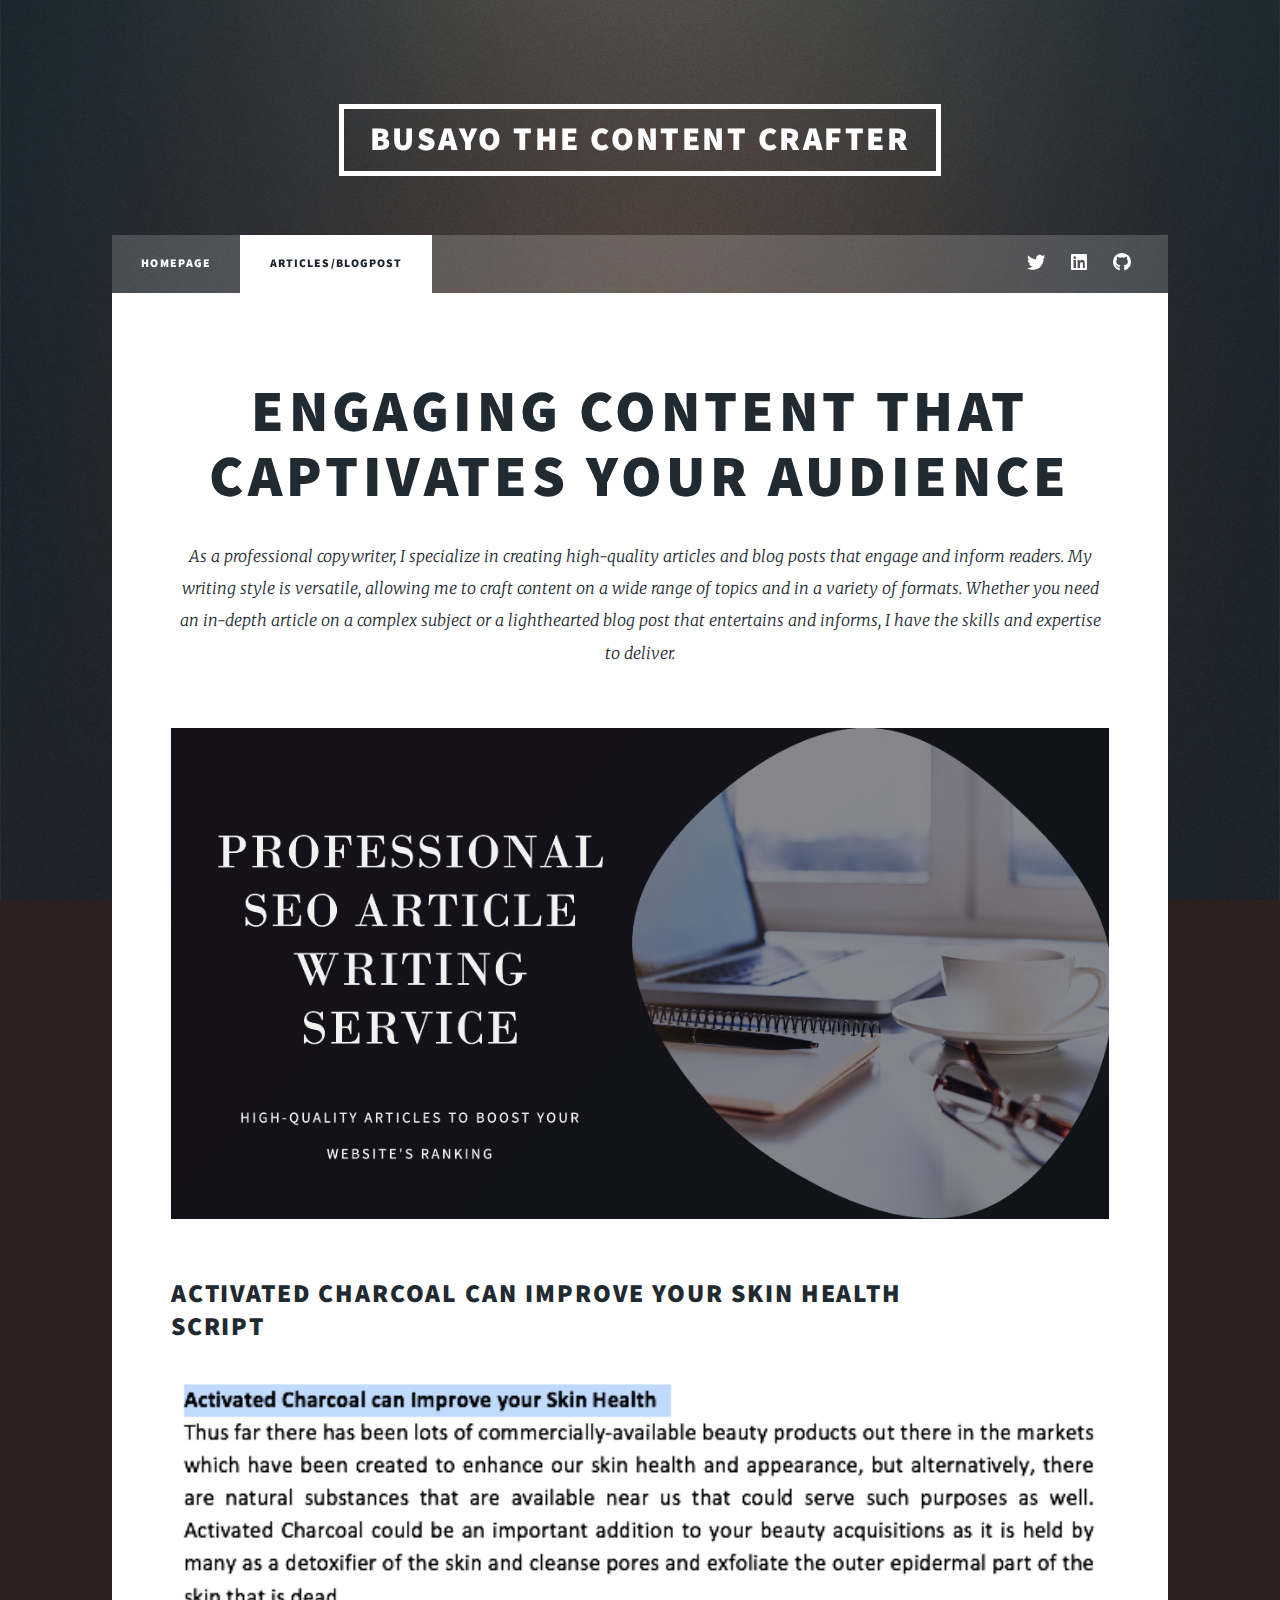
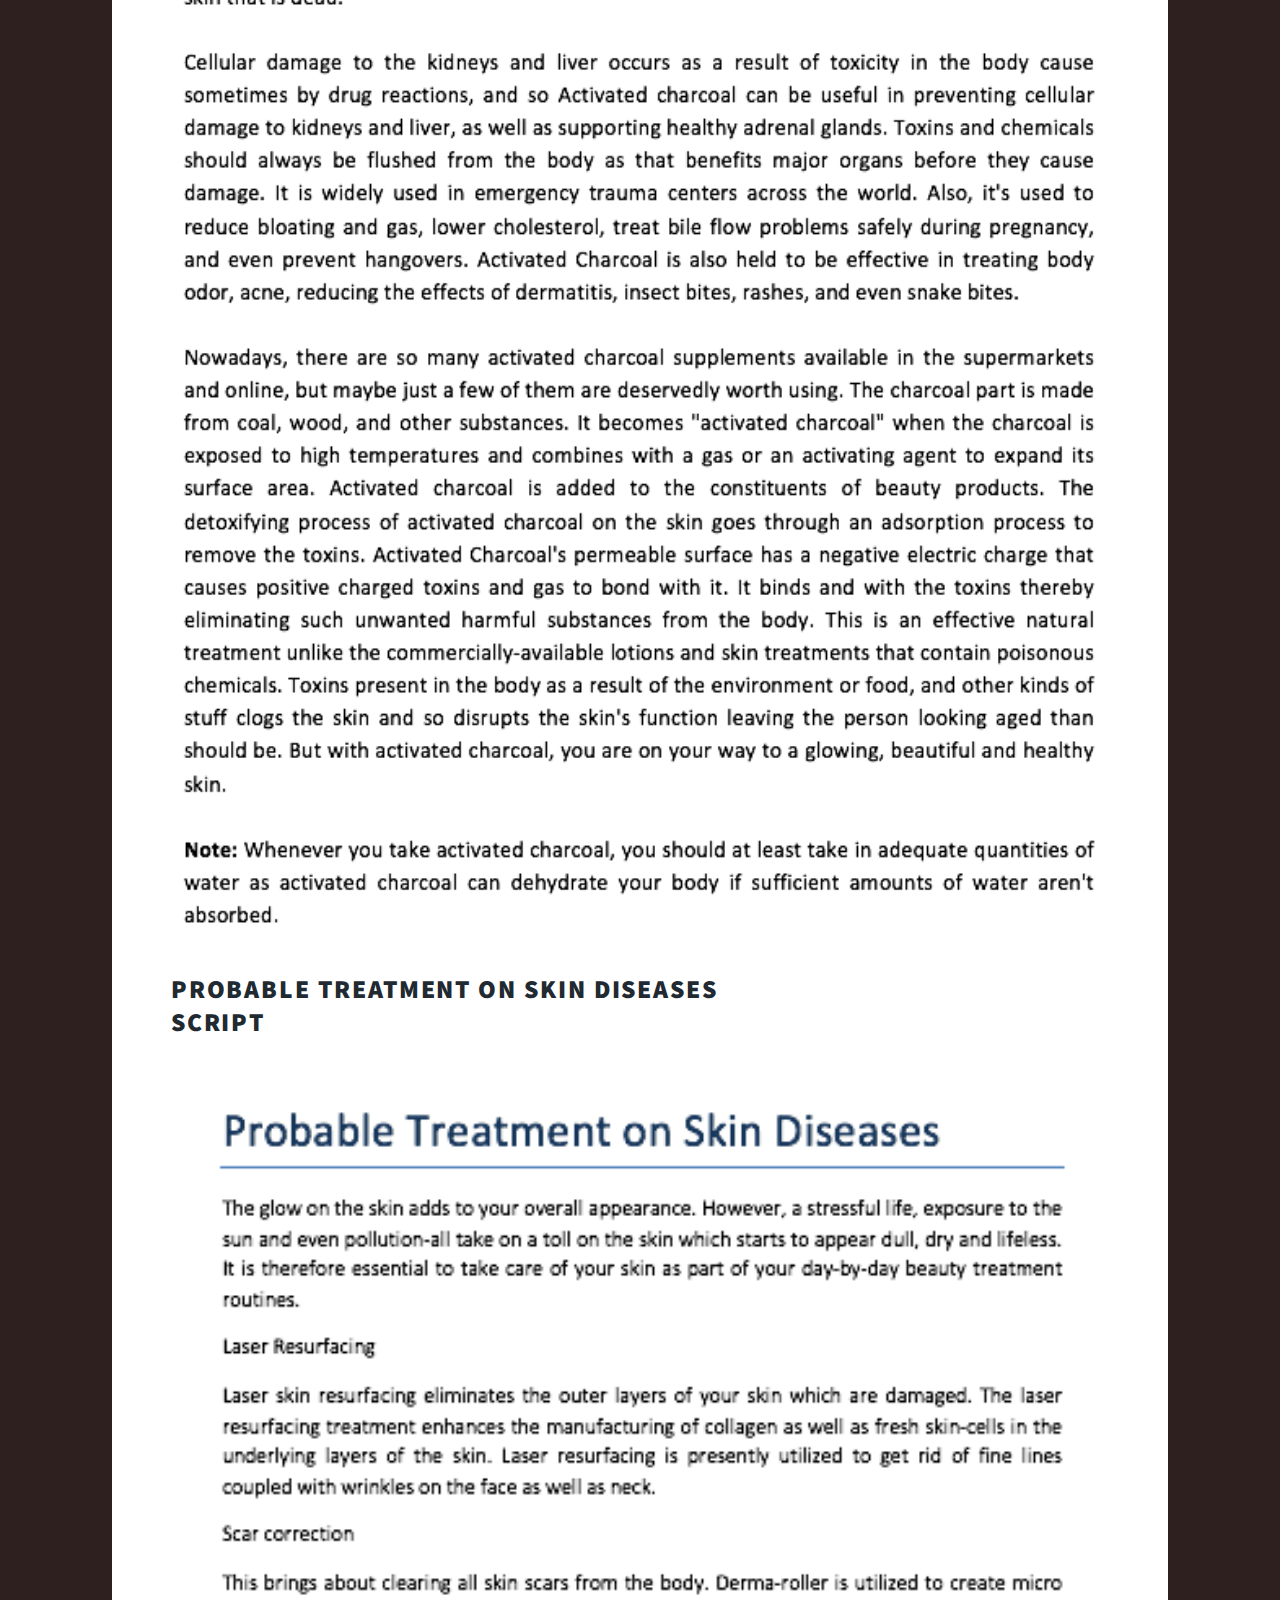
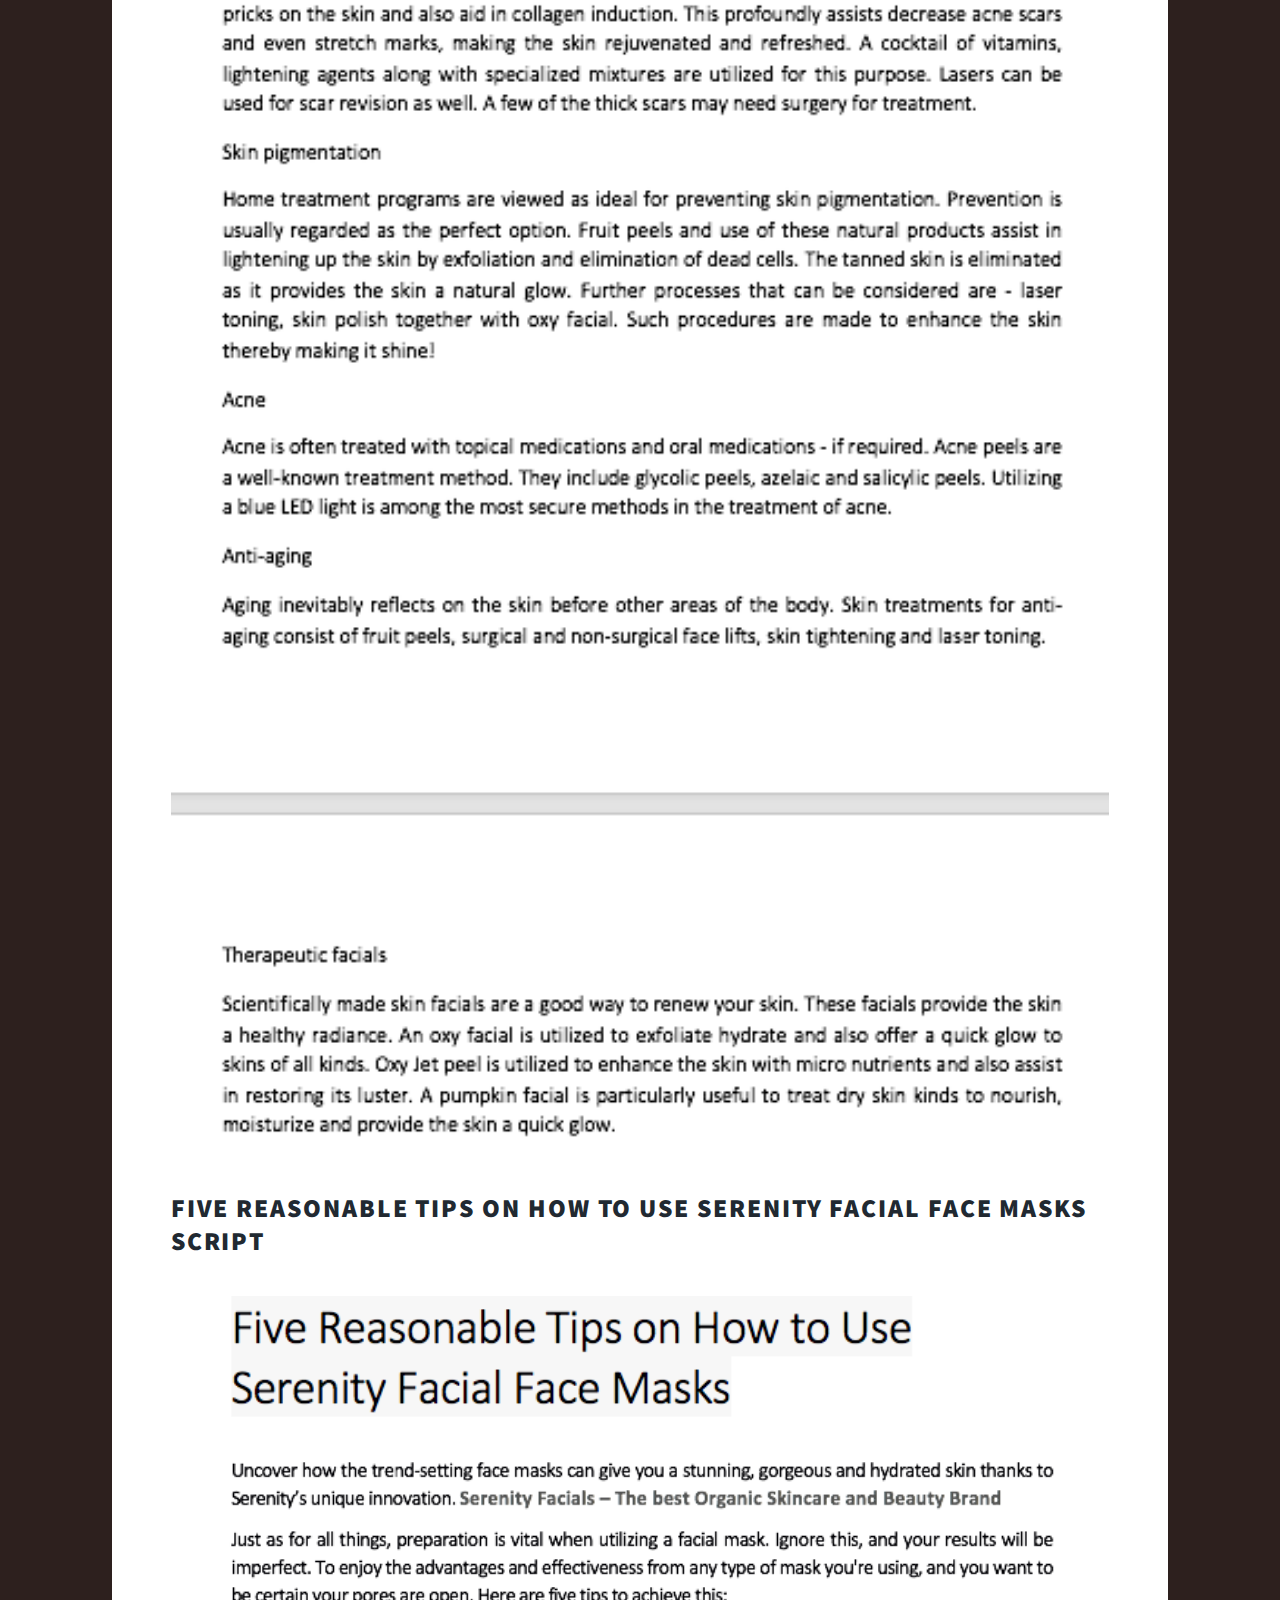
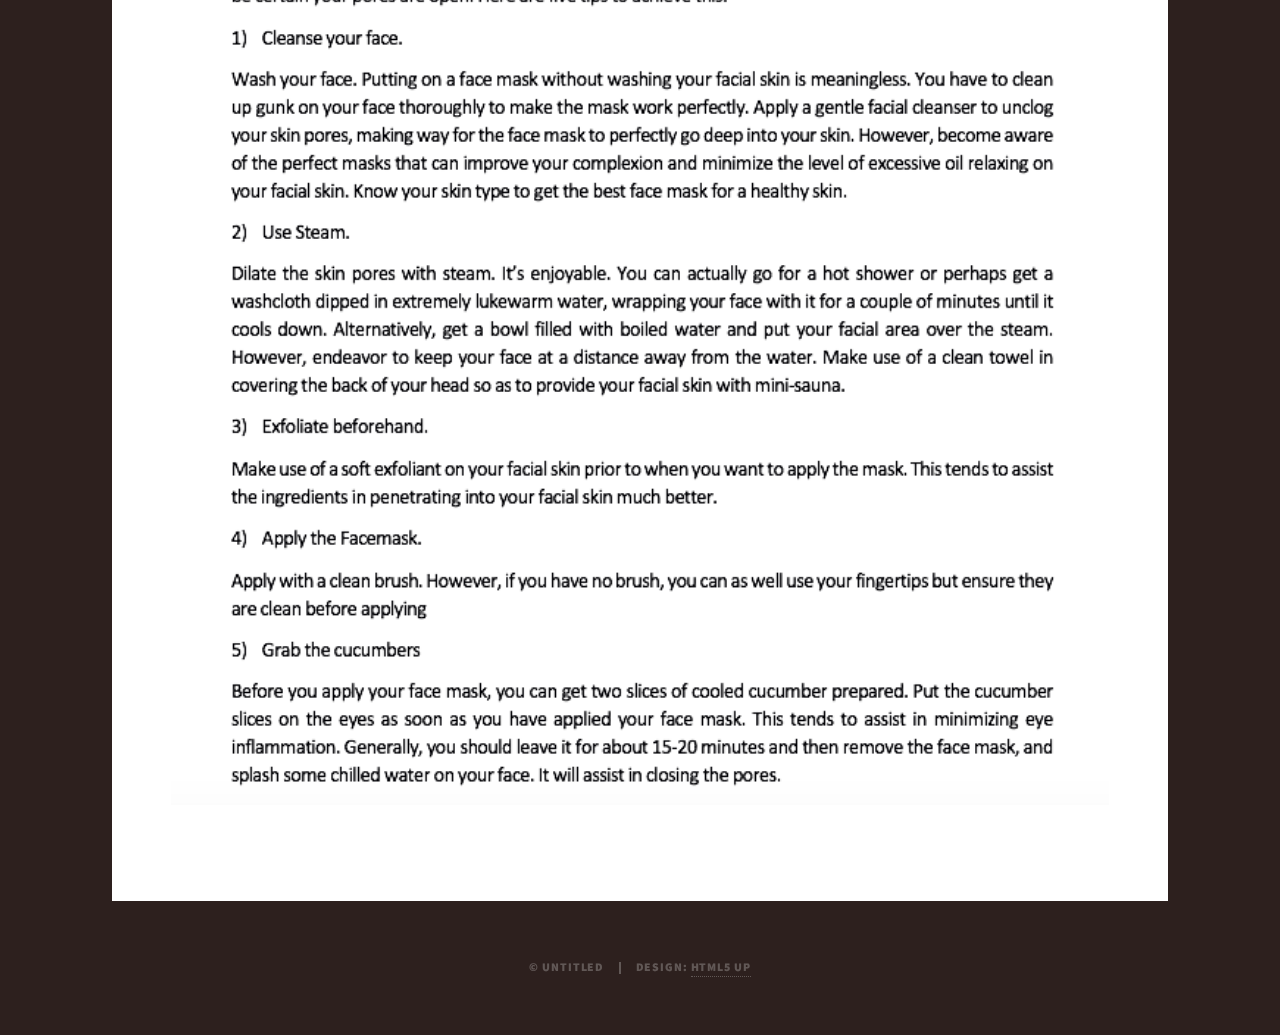
<file: article_blog_writing.html>
<!DOCTYPE HTML>
<!--
	Busayo Emmanuel Ogungbemi Copywriting Portfolio
-->
<html>
	<head>
		<title>Articles/Blogpost</title>
		<meta charset="utf-8" />
		<meta name="viewport" content="width=device-width, initial-scale=1, user-scalable=no" />
		<link rel="stylesheet" href="assets/css/main.css" />
		<noscript><link rel="stylesheet" href="assets/css/noscript.css" /></noscript>
	</head>
	<body class="is-preload">

		<!-- Wrapper -->
			<div id="wrapper">

				<!-- Header -->
					<header id="header">
						<a href="index.html" class="logo">Busayo The Content Crafter</a>
					</header>

				<!-- Nav -->
					<nav id="nav">
						<ul class="links">
							<li><a href="index.html">Homepage</a></li>
							<li class="active"><a href="generic.html">Articles/Blogpost</a></li>
							
						</ul>
						<ul class="icons">
							<li><a href="https://twitter.com/busogaspire" class="icon brands alt fa-twitter"><span class="label">Twitter</span></a></li>
									<li><a href="https://www.linkedin.com/in/busayo-ogungbemi-95775745/" class="icon brands alt fa-linkedin"><span class="label">Linkedin</span></a></li>
									<li><a href="https://github.com/Busogaspire" class="icon brands alt fa-github"><span class="label">GitHub</span></a></li>
						</ul>
					</nav>

				<!-- Main -->
					<div id="main">

						<!-- Post -->
							<section class="post">
								<header class="major">
									<h1>ENGAGING CONTENT THAT<br />
										CAPTIVATES YOUR AUDIENCE</h1>
									<p>As a professional copywriter, I specialize in creating high-quality articles and blog posts that engage and inform readers. My writing style is versatile, allowing me to craft content on a wide range of topics and in a variety of formats. Whether you need an in-depth article on a complex subject or a lighthearted blog post that entertains and informs, I have the skills and expertise to deliver.</p>
								</header>
								<div class="image main"><img src="images/Article.png" alt="" /></div>
								
								<!-- Posts -->
							<section class="posts">
								<article>
									<header>
										<h2><a href="#">Activated Charcoal can Improve your Skin Health<br />
											Script</a></h2>
									</header>
									<a href="#" class="image fit"><img src="images/Activated Charcoal can Improve your Skin Health.png" alt="" /></a>
									
									</ul>
								</article>
								<article>
									<header>
										<h2><a href="#">Probable Treatment on Skin Diseases<br />
										Script</a></h2>
									</header>
									<a href="#" class="image fit"><img src="images/Probable Treatment on Skin Diseases.png" alt="" /></a>
									
									</ul>
								</article>
								<article>
									<header>
										<h2><a href="#">Five Reasonable Tips on How to Use Serenity Facial Face Masks<br />
										Script</a></h2>
									</header>
									<a href="#" class="image fit"><img src="images/Five Reasonable Tips on How to Use Serenity Facial Face Masks.png" alt="" /></a>
									</ul>
								</article>
							</section>

					</div>

				

				<!-- Copyright -->
					<div id="copyright">
						<ul><li>&copy; Untitled</li><li>Design: <a href="https://html5up.net">HTML5 UP</a></li></ul>
					</div>

			</div>

		<!-- Scripts -->
			<script src="assets/js/jquery.min.js"></script>
			<script src="assets/js/jquery.scrollex.min.js"></script>
			<script src="assets/js/jquery.scrolly.min.js"></script>
			<script src="assets/js/browser.min.js"></script>
			<script src="assets/js/breakpoints.min.js"></script>
			<script src="assets/js/util.js"></script>
			<script src="assets/js/main.js"></script>

	</body>
</html>
</file>
<file: assets/css/main.css>
@import url(fontawesome-all.min.css);
@import url("https://fonts.googleapis.com/css?family=Merriweather:300,700,300italic,700italic|Source+Sans+Pro:900");

/*
	Massively by HTML5 UP
	html5up.net | @ajlkn
	Free for personal and commercial use under the CCA 3.0 license (html5up.net/license)
*/

html, body, div, span, applet, object,
iframe, h1, h2, h3, h4, h5, h6, p, blockquote,
pre, a, abbr, acronym, address, big, cite,
code, del, dfn, em, img, ins, kbd, q, s, samp,
small, strike, strong, sub, sup, tt, var, b,
u, i, center, dl, dt, dd, ol, ul, li, fieldset,
form, label, legend, table, caption, tbody,
tfoot, thead, tr, th, td, article, aside,
canvas, details, embed, figure, figcaption,
footer, header, hgroup, menu, nav, output, ruby,
section, summary, time, mark, audio, video {
	margin: 0;
	padding: 0;
	border: 0;
	font-size: 100%;
	font: inherit;
	vertical-align: baseline;}

article, aside, details, figcaption, figure,
footer, header, hgroup, menu, nav, section {
	display: block;}

body {
	line-height: 1;
}

ol, ul {
	list-style: none;
}

blockquote, q {
	quotes: none;
}

	blockquote:before, blockquote:after, q:before, q:after {
		content: '';
		content: none;
	}

table {
	border-collapse: collapse;
	border-spacing: 0;
}

body {
	-webkit-text-size-adjust: none;
}

mark {
	background-color: transparent;
	color: inherit;
}

input::-moz-focus-inner {
	border: 0;
	padding: 0;
}

input, select, textarea {
	-moz-appearance: none;
	-webkit-appearance: none;
	-ms-appearance: none;
	appearance: none;
}

/* Basic */

	@-ms-viewport {
		width: device-width;
	}

	body {
		-ms-overflow-style: scrollbar;
	}

	@media screen and (max-width: 480px) {

		html, body {
			min-width: 320px;
		}

	}

	html {
		box-sizing: border-box;
	}

	*, *:before, *:after {
		box-sizing: inherit;
	}

	body {
		background-color: #2d201e;
	}

		body.is-preload *, body.is-preload *:before, body.is-preload *:after {
			-moz-animation: none !important;
			-webkit-animation: none !important;
			-ms-animation: none !important;
			animation: none !important;
			-moz-transition: none !important;
			-webkit-transition: none !important;
			-ms-transition: none !important;
			transition: none !important;
		}

/* Type */

	html {
		font-size: 16pt;
	}

		@media screen and (max-width: 1680px) {

			html {
				font-size: 12pt;
			}

		}

		@media screen and (max-width: 1280px) {

			html {
				font-size: 11pt;
			}

		}

		@media screen and (max-width: 360px) {

			html {
				font-size: 10pt;
			}

		}

	body {
		color: #212931;
	}

	body, input, select, textarea {
		font-family: "Merriweather", Georgia, serif;
		font-weight: 300;
		font-size: 1rem;
		line-height: 2.375;
	}

	a {
		-moz-transition: color 0.2s ease-in-out, background-color 0.2s ease-in-out, border-color 0.2s ease-in-out, box-shadow 0.2s ease-in-out;
		-webkit-transition: color 0.2s ease-in-out, background-color 0.2s ease-in-out, border-color 0.2s ease-in-out, box-shadow 0.2s ease-in-out;
		-ms-transition: color 0.2s ease-in-out, background-color 0.2s ease-in-out, border-color 0.2s ease-in-out, box-shadow 0.2s ease-in-out;
		transition: color 0.2s ease-in-out, background-color 0.2s ease-in-out, border-color 0.2s ease-in-out, box-shadow 0.2s ease-in-out;
		border-bottom: dotted 1px;
		text-decoration: none;
	}

		a:hover {
			border-bottom-color: transparent;
		}

	strong, b {
		font-weight: 600;
	}

	em, i {
		font-style: italic;
	}

	p {
		text-align: justify;
		margin: 0 0 2rem 0;
	}

	h1, h2, h3, h4, h5, h6 {
		font-family: "Source Sans Pro", Helvetica, sans-serif;
		font-weight: 900;
		line-height: 1.5;
		letter-spacing: 0.075em;
		text-transform: uppercase;
		margin: 0 0 1rem 0;
	}

		h1 a, h2 a, h3 a, h4 a, h5 a, h6 a {
			border-bottom: 0;
			color: inherit;
			text-decoration: none;
		}

	h1 {
		font-size: 4rem;
		line-height: 1.1;
		margin: 0 0 2rem 0;
	}

	h2 {
		font-size: 1.75rem;
		line-height: 1.3;
		margin: 0 0 1.5rem 0;
	}

	h3 {
		font-size: 1.25rem;
		margin: 0 0 1.5rem 0;
	}

	h4 {
		font-size: 1rem;
	}

	h5 {
		font-size: 0.9rem;
	}

	h6 {
		font-size: 0.8rem;
	}

	sub {
		font-size: 0.8rem;
		position: relative;
		top: 0.5rem;
	}

	sup {
		font-size: 0.8rem;
		position: relative;
		top: -0.5rem;
	}

	blockquote {
		border-left: solid 4px;
		font-style: italic;
		margin: 0 0 2rem 0;
		padding: 0.5rem 0 0.5rem 2rem;
	}

	code {
		border: solid 2px;
		font-family: "Courier New", monospace;
		font-size: 0.9rem;
		margin: 0 0.25rem;
		padding: 0.25rem 0.65rem;
	}

	pre {
		-webkit-overflow-scrolling: touch;
		font-family: "Courier New", monospace;
		font-size: 0.9rem;
		margin: 0 0 2rem 0;
	}

		pre code {
			display: block;
			line-height: 1.75;
			padding: 1rem 1.5rem;
			overflow-x: auto;
		}

	hr {
		border: 0;
		border-bottom: solid 2px;
		margin: 3rem 0;
	}

		hr.major {
			margin: 5rem 0;
		}

	.align-left {
		text-align: left;
	}

	.align-center {
		text-align: center;
	}

	.align-right {
		text-align: right;
	}

	input, select, textarea {
		color: #212931;
	}

	a {
		color: #212931;
		border-bottom-color: rgba(33, 41, 49, 0.5);
	}

		a:hover {
			border-bottom-color: transparent;
			color: #18bfef !important;
		}

	strong, b {
		color: #212931;
	}

	h1, h2, h3, h4, h5, h6 {
		color: #212931;
	}

	blockquote {
		border-left-color: #eeeeee;
	}

	code {
		background: rgba(220, 220, 220, 0.25);
		border-color: #eeeeee;
	}

	hr {
		border-bottom-color: #eeeeee;
	}

/* Row */

	.row {
		display: flex;
		flex-wrap: wrap;
		box-sizing: border-box;
		align-items: stretch;
	}

		.row > * {
			box-sizing: border-box;
		}

		.row.gtr-uniform > * > :last-child {
			margin-bottom: 0;
		}

		.row.aln-left {
			justify-content: flex-start;
		}

		.row.aln-center {
			justify-content: center;
		}

		.row.aln-right {
			justify-content: flex-end;
		}

		.row.aln-top {
			align-items: flex-start;
		}

		.row.aln-middle {
			align-items: center;
		}

		.row.aln-bottom {
			align-items: flex-end;
		}

		.row > .imp {
			order: -1;
		}

		.row > .col-1 {
			width: 8.33333%;
		}

		.row > .off-1 {
			margin-left: 8.33333%;
		}

		.row > .col-2 {
			width: 16.66667%;
		}

		.row > .off-2 {
			margin-left: 16.66667%;
		}

		.row > .col-3 {
			width: 25%;
		}

		.row > .off-3 {
			margin-left: 25%;
		}

		.row > .col-4 {
			width: 33.33333%;
		}

		.row > .off-4 {
			margin-left: 33.33333%;
		}

		.row > .col-5 {
			width: 41.66667%;
		}

		.row > .off-5 {
			margin-left: 41.66667%;
		}

		.row > .col-6 {
			width: 50%;
		}

		.row > .off-6 {
			margin-left: 50%;
		}

		.row > .col-7 {
			width: 58.33333%;
		}

		.row > .off-7 {
			margin-left: 58.33333%;
		}

		.row > .col-8 {
			width: 66.66667%;
		}

		.row > .off-8 {
			margin-left: 66.66667%;
		}

		.row > .col-9 {
			width: 75%;
		}

		.row > .off-9 {
			margin-left: 75%;
		}

		.row > .col-10 {
			width: 83.33333%;
		}

		.row > .off-10 {
			margin-left: 83.33333%;
		}

		.row > .col-11 {
			width: 91.66667%;
		}

		.row > .off-11 {
			margin-left: 91.66667%;
		}

		.row > .col-12 {
			width: 100%;
		}

		.row > .off-12 {
			margin-left: 100%;
		}

		.row.gtr-0 {
			margin-top: 0;
			margin-left: 0rem;
		}

			.row.gtr-0 > * {
				padding: 0 0 0 0rem;
			}

			.row.gtr-0.gtr-uniform {
				margin-top: 0rem;
			}

				.row.gtr-0.gtr-uniform > * {
					padding-top: 0rem;
				}

		.row.gtr-25 {
			margin-top: 0;
			margin-left: -0.375rem;
		}

			.row.gtr-25 > * {
				padding: 0 0 0 0.375rem;
			}

			.row.gtr-25.gtr-uniform {
				margin-top: -0.375rem;
			}

				.row.gtr-25.gtr-uniform > * {
					padding-top: 0.375rem;
				}

		.row.gtr-50 {
			margin-top: 0;
			margin-left: -0.75rem;
		}

			.row.gtr-50 > * {
				padding: 0 0 0 0.75rem;
			}

			.row.gtr-50.gtr-uniform {
				margin-top: -0.75rem;
			}

				.row.gtr-50.gtr-uniform > * {
					padding-top: 0.75rem;
				}

		.row {
			margin-top: 0;
			margin-left: -1.5rem;
		}

			.row > * {
				padding: 0 0 0 1.5rem;
			}

			.row.gtr-uniform {
				margin-top: -1.5rem;
			}

				.row.gtr-uniform > * {
					padding-top: 1.5rem;
				}

		.row.gtr-150 {
			margin-top: 0;
			margin-left: -2.25rem;
		}

			.row.gtr-150 > * {
				padding: 0 0 0 2.25rem;
			}

			.row.gtr-150.gtr-uniform {
				margin-top: -2.25rem;
			}

				.row.gtr-150.gtr-uniform > * {
					padding-top: 2.25rem;
				}

		.row.gtr-200 {
			margin-top: 0;
			margin-left: -3rem;
		}

			.row.gtr-200 > * {
				padding: 0 0 0 3rem;
			}

			.row.gtr-200.gtr-uniform {
				margin-top: -3rem;
			}

				.row.gtr-200.gtr-uniform > * {
					padding-top: 3rem;
				}

		@media screen and (max-width: 1680px) {

			.row {
				display: flex;
				flex-wrap: wrap;
				box-sizing: border-box;
				align-items: stretch;
			}

				.row > * {
					box-sizing: border-box;
				}

				.row.gtr-uniform > * > :last-child {
					margin-bottom: 0;
				}

				.row.aln-left {
					justify-content: flex-start;
				}

				.row.aln-center {
					justify-content: center;
				}

				.row.aln-right {
					justify-content: flex-end;
				}

				.row.aln-top {
					align-items: flex-start;
				}

				.row.aln-middle {
					align-items: center;
				}

				.row.aln-bottom {
					align-items: flex-end;
				}

				.row > .imp-xlarge {
					order: -1;
				}

				.row > .col-1-xlarge {
					width: 8.33333%;
				}

				.row > .off-1-xlarge {
					margin-left: 8.33333%;
				}

				.row > .col-2-xlarge {
					width: 16.66667%;
				}

				.row > .off-2-xlarge {
					margin-left: 16.66667%;
				}

				.row > .col-3-xlarge {
					width: 25%;
				}

				.row > .off-3-xlarge {
					margin-left: 25%;
				}

				.row > .col-4-xlarge {
					width: 33.33333%;
				}

				.row > .off-4-xlarge {
					margin-left: 33.33333%;
				}

				.row > .col-5-xlarge {
					width: 41.66667%;
				}

				.row > .off-5-xlarge {
					margin-left: 41.66667%;
				}

				.row > .col-6-xlarge {
					width: 50%;
				}

				.row > .off-6-xlarge {
					margin-left: 50%;
				}

				.row > .col-7-xlarge {
					width: 58.33333%;
				}

				.row > .off-7-xlarge {
					margin-left: 58.33333%;
				}

				.row > .col-8-xlarge {
					width: 66.66667%;
				}

				.row > .off-8-xlarge {
					margin-left: 66.66667%;
				}

				.row > .col-9-xlarge {
					width: 75%;
				}

				.row > .off-9-xlarge {
					margin-left: 75%;
				}

				.row > .col-10-xlarge {
					width: 83.33333%;
				}

				.row > .off-10-xlarge {
					margin-left: 83.33333%;
				}

				.row > .col-11-xlarge {
					width: 91.66667%;
				}

				.row > .off-11-xlarge {
					margin-left: 91.66667%;
				}

				.row > .col-12-xlarge {
					width: 100%;
				}

				.row > .off-12-xlarge {
					margin-left: 100%;
				}

				.row.gtr-0 {
					margin-top: 0;
					margin-left: 0rem;
				}

					.row.gtr-0 > * {
						padding: 0 0 0 0rem;
					}

					.row.gtr-0.gtr-uniform {
						margin-top: 0rem;
					}

						.row.gtr-0.gtr-uniform > * {
							padding-top: 0rem;
						}

				.row.gtr-25 {
					margin-top: 0;
					margin-left: -0.375rem;
				}

					.row.gtr-25 > * {
						padding: 0 0 0 0.375rem;
					}

					.row.gtr-25.gtr-uniform {
						margin-top: -0.375rem;
					}

						.row.gtr-25.gtr-uniform > * {
							padding-top: 0.375rem;
						}

				.row.gtr-50 {
					margin-top: 0;
					margin-left: -0.75rem;
				}

					.row.gtr-50 > * {
						padding: 0 0 0 0.75rem;
					}

					.row.gtr-50.gtr-uniform {
						margin-top: -0.75rem;
					}

						.row.gtr-50.gtr-uniform > * {
							padding-top: 0.75rem;
						}

				.row {
					margin-top: 0;
					margin-left: -1.5rem;
				}

					.row > * {
						padding: 0 0 0 1.5rem;
					}

					.row.gtr-uniform {
						margin-top: -1.5rem;
					}

						.row.gtr-uniform > * {
							padding-top: 1.5rem;
						}

				.row.gtr-150 {
					margin-top: 0;
					margin-left: -2.25rem;
				}

					.row.gtr-150 > * {
						padding: 0 0 0 2.25rem;
					}

					.row.gtr-150.gtr-uniform {
						margin-top: -2.25rem;
					}

						.row.gtr-150.gtr-uniform > * {
							padding-top: 2.25rem;
						}

				.row.gtr-200 {
					margin-top: 0;
					margin-left: -3rem;
				}

					.row.gtr-200 > * {
						padding: 0 0 0 3rem;
					}

					.row.gtr-200.gtr-uniform {
						margin-top: -3rem;
					}

						.row.gtr-200.gtr-uniform > * {
							padding-top: 3rem;
						}

		}

		@media screen and (max-width: 1280px) {

			.row {
				display: flex;
				flex-wrap: wrap;
				box-sizing: border-box;
				align-items: stretch;
			}

				.row > * {
					box-sizing: border-box;
				}

				.row.gtr-uniform > * > :last-child {
					margin-bottom: 0;
				}

				.row.aln-left {
					justify-content: flex-start;
				}

				.row.aln-center {
					justify-content: center;
				}

				.row.aln-right {
					justify-content: flex-end;
				}

				.row.aln-top {
					align-items: flex-start;
				}

				.row.aln-middle {
					align-items: center;
				}

				.row.aln-bottom {
					align-items: flex-end;
				}

				.row > .imp-large {
					order: -1;
				}

				.row > .col-1-large {
					width: 8.33333%;
				}

				.row > .off-1-large {
					margin-left: 8.33333%;
				}

				.row > .col-2-large {
					width: 16.66667%;
				}

				.row > .off-2-large {
					margin-left: 16.66667%;
				}

				.row > .col-3-large {
					width: 25%;
				}

				.row > .off-3-large {
					margin-left: 25%;
				}

				.row > .col-4-large {
					width: 33.33333%;
				}

				.row > .off-4-large {
					margin-left: 33.33333%;
				}

				.row > .col-5-large {
					width: 41.66667%;
				}

				.row > .off-5-large {
					margin-left: 41.66667%;
				}

				.row > .col-6-large {
					width: 50%;
				}

				.row > .off-6-large {
					margin-left: 50%;
				}

				.row > .col-7-large {
					width: 58.33333%;
				}

				.row > .off-7-large {
					margin-left: 58.33333%;
				}

				.row > .col-8-large {
					width: 66.66667%;
				}

				.row > .off-8-large {
					margin-left: 66.66667%;
				}

				.row > .col-9-large {
					width: 75%;
				}

				.row > .off-9-large {
					margin-left: 75%;
				}

				.row > .col-10-large {
					width: 83.33333%;
				}

				.row > .off-10-large {
					margin-left: 83.33333%;
				}

				.row > .col-11-large {
					width: 91.66667%;
				}

				.row > .off-11-large {
					margin-left: 91.66667%;
				}

				.row > .col-12-large {
					width: 100%;
				}

				.row > .off-12-large {
					margin-left: 100%;
				}

				.row.gtr-0 {
					margin-top: 0;
					margin-left: 0rem;
				}

					.row.gtr-0 > * {
						padding: 0 0 0 0rem;
					}

					.row.gtr-0.gtr-uniform {
						margin-top: 0rem;
					}

						.row.gtr-0.gtr-uniform > * {
							padding-top: 0rem;
						}

				.row.gtr-25 {
					margin-top: 0;
					margin-left: -0.375rem;
				}

					.row.gtr-25 > * {
						padding: 0 0 0 0.375rem;
					}

					.row.gtr-25.gtr-uniform {
						margin-top: -0.375rem;
					}

						.row.gtr-25.gtr-uniform > * {
							padding-top: 0.375rem;
						}

				.row.gtr-50 {
					margin-top: 0;
					margin-left: -0.75rem;
				}

					.row.gtr-50 > * {
						padding: 0 0 0 0.75rem;
					}

					.row.gtr-50.gtr-uniform {
						margin-top: -0.75rem;
					}

						.row.gtr-50.gtr-uniform > * {
							padding-top: 0.75rem;
						}

				.row {
					margin-top: 0;
					margin-left: -1.5rem;
				}

					.row > * {
						padding: 0 0 0 1.5rem;
					}

					.row.gtr-uniform {
						margin-top: -1.5rem;
					}

						.row.gtr-uniform > * {
							padding-top: 1.5rem;
						}

				.row.gtr-150 {
					margin-top: 0;
					margin-left: -2.25rem;
				}

					.row.gtr-150 > * {
						padding: 0 0 0 2.25rem;
					}

					.row.gtr-150.gtr-uniform {
						margin-top: -2.25rem;
					}

						.row.gtr-150.gtr-uniform > * {
							padding-top: 2.25rem;
						}

				.row.gtr-200 {
					margin-top: 0;
					margin-left: -3rem;
				}

					.row.gtr-200 > * {
						padding: 0 0 0 3rem;
					}

					.row.gtr-200.gtr-uniform {
						margin-top: -3rem;
					}

						.row.gtr-200.gtr-uniform > * {
							padding-top: 3rem;
						}

		}

		@media screen and (max-width: 980px) {

			.row {
				display: flex;
				flex-wrap: wrap;
				box-sizing: border-box;
				align-items: stretch;
			}

				.row > * {
					box-sizing: border-box;
				}

				.row.gtr-uniform > * > :last-child {
					margin-bottom: 0;
				}

				.row.aln-left {
					justify-content: flex-start;
				}

				.row.aln-center {
					justify-content: center;
				}

				.row.aln-right {
					justify-content: flex-end;
				}

				.row.aln-top {
					align-items: flex-start;
				}

				.row.aln-middle {
					align-items: center;
				}

				.row.aln-bottom {
					align-items: flex-end;
				}

				.row > .imp-medium {
					order: -1;
				}

				.row > .col-1-medium {
					width: 8.33333%;
				}

				.row > .off-1-medium {
					margin-left: 8.33333%;
				}

				.row > .col-2-medium {
					width: 16.66667%;
				}

				.row > .off-2-medium {
					margin-left: 16.66667%;
				}

				.row > .col-3-medium {
					width: 25%;
				}

				.row > .off-3-medium {
					margin-left: 25%;
				}

				.row > .col-4-medium {
					width: 33.33333%;
				}

				.row > .off-4-medium {
					margin-left: 33.33333%;
				}

				.row > .col-5-medium {
					width: 41.66667%;
				}

				.row > .off-5-medium {
					margin-left: 41.66667%;
				}

				.row > .col-6-medium {
					width: 50%;
				}

				.row > .off-6-medium {
					margin-left: 50%;
				}

				.row > .col-7-medium {
					width: 58.33333%;
				}

				.row > .off-7-medium {
					margin-left: 58.33333%;
				}

				.row > .col-8-medium {
					width: 66.66667%;
				}

				.row > .off-8-medium {
					margin-left: 66.66667%;
				}

				.row > .col-9-medium {
					width: 75%;
				}

				.row > .off-9-medium {
					margin-left: 75%;
				}

				.row > .col-10-medium {
					width: 83.33333%;
				}

				.row > .off-10-medium {
					margin-left: 83.33333%;
				}

				.row > .col-11-medium {
					width: 91.66667%;
				}

				.row > .off-11-medium {
					margin-left: 91.66667%;
				}

				.row > .col-12-medium {
					width: 100%;
				}

				.row > .off-12-medium {
					margin-left: 100%;
				}

				.row.gtr-0 {
					margin-top: 0;
					margin-left: 0rem;
				}

					.row.gtr-0 > * {
						padding: 0 0 0 0rem;
					}

					.row.gtr-0.gtr-uniform {
						margin-top: 0rem;
					}

						.row.gtr-0.gtr-uniform > * {
							padding-top: 0rem;
						}

				.row.gtr-25 {
					margin-top: 0;
					margin-left: -0.375rem;
				}

					.row.gtr-25 > * {
						padding: 0 0 0 0.375rem;
					}

					.row.gtr-25.gtr-uniform {
						margin-top: -0.375rem;
					}

						.row.gtr-25.gtr-uniform > * {
							padding-top: 0.375rem;
						}

				.row.gtr-50 {
					margin-top: 0;
					margin-left: -0.75rem;
				}

					.row.gtr-50 > * {
						padding: 0 0 0 0.75rem;
					}

					.row.gtr-50.gtr-uniform {
						margin-top: -0.75rem;
					}

						.row.gtr-50.gtr-uniform > * {
							padding-top: 0.75rem;
						}

				.row {
					margin-top: 0;
					margin-left: -1.5rem;
				}

					.row > * {
						padding: 0 0 0 1.5rem;
					}

					.row.gtr-uniform {
						margin-top: -1.5rem;
					}

						.row.gtr-uniform > * {
							padding-top: 1.5rem;
						}

				.row.gtr-150 {
					margin-top: 0;
					margin-left: -2.25rem;
				}

					.row.gtr-150 > * {
						padding: 0 0 0 2.25rem;
					}

					.row.gtr-150.gtr-uniform {
						margin-top: -2.25rem;
					}

						.row.gtr-150.gtr-uniform > * {
							padding-top: 2.25rem;
						}

				.row.gtr-200 {
					margin-top: 0;
					margin-left: -3rem;
				}

					.row.gtr-200 > * {
						padding: 0 0 0 3rem;
					}

					.row.gtr-200.gtr-uniform {
						margin-top: -3rem;
					}

						.row.gtr-200.gtr-uniform > * {
							padding-top: 3rem;
						}

		}

		@media screen and (max-width: 736px) {

			.row {
				display: flex;
				flex-wrap: wrap;
				box-sizing: border-box;
				align-items: stretch;
			}

				.row > * {
					box-sizing: border-box;
				}

				.row.gtr-uniform > * > :last-child {
					margin-bottom: 0;
				}

				.row.aln-left {
					justify-content: flex-start;
				}

				.row.aln-center {
					justify-content: center;
				}

				.row.aln-right {
					justify-content: flex-end;
				}

				.row.aln-top {
					align-items: flex-start;
				}

				.row.aln-middle {
					align-items: center;
				}

				.row.aln-bottom {
					align-items: flex-end;
				}

				.row > .imp-small {
					order: -1;
				}

				.row > .col-1-small {
					width: 8.33333%;
				}

				.row > .off-1-small {
					margin-left: 8.33333%;
				}

				.row > .col-2-small {
					width: 16.66667%;
				}

				.row > .off-2-small {
					margin-left: 16.66667%;
				}

				.row > .col-3-small {
					width: 25%;
				}

				.row > .off-3-small {
					margin-left: 25%;
				}

				.row > .col-4-small {
					width: 33.33333%;
				}

				.row > .off-4-small {
					margin-left: 33.33333%;
				}

				.row > .col-5-small {
					width: 41.66667%;
				}

				.row > .off-5-small {
					margin-left: 41.66667%;
				}

				.row > .col-6-small {
					width: 50%;
				}

				.row > .off-6-small {
					margin-left: 50%;
				}

				.row > .col-7-small {
					width: 58.33333%;
				}

				.row > .off-7-small {
					margin-left: 58.33333%;
				}

				.row > .col-8-small {
					width: 66.66667%;
				}

				.row > .off-8-small {
					margin-left: 66.66667%;
				}

				.row > .col-9-small {
					width: 75%;
				}

				.row > .off-9-small {
					margin-left: 75%;
				}

				.row > .col-10-small {
					width: 83.33333%;
				}

				.row > .off-10-small {
					margin-left: 83.33333%;
				}

				.row > .col-11-small {
					width: 91.66667%;
				}

				.row > .off-11-small {
					margin-left: 91.66667%;
				}

				.row > .col-12-small {
					width: 100%;
				}

				.row > .off-12-small {
					margin-left: 100%;
				}

				.row.gtr-0 {
					margin-top: 0;
					margin-left: 0rem;
				}

					.row.gtr-0 > * {
						padding: 0 0 0 0rem;
					}

					.row.gtr-0.gtr-uniform {
						margin-top: 0rem;
					}

						.row.gtr-0.gtr-uniform > * {
							padding-top: 0rem;
						}

				.row.gtr-25 {
					margin-top: 0;
					margin-left: -0.375rem;
				}

					.row.gtr-25 > * {
						padding: 0 0 0 0.375rem;
					}

					.row.gtr-25.gtr-uniform {
						margin-top: -0.375rem;
					}

						.row.gtr-25.gtr-uniform > * {
							padding-top: 0.375rem;
						}

				.row.gtr-50 {
					margin-top: 0;
					margin-left: -0.75rem;
				}

					.row.gtr-50 > * {
						padding: 0 0 0 0.75rem;
					}

					.row.gtr-50.gtr-uniform {
						margin-top: -0.75rem;
					}

						.row.gtr-50.gtr-uniform > * {
							padding-top: 0.75rem;
						}

				.row {
					margin-top: 0;
					margin-left: -1.5rem;
				}

					.row > * {
						padding: 0 0 0 1.5rem;
					}

					.row.gtr-uniform {
						margin-top: -1.5rem;
					}

						.row.gtr-uniform > * {
							padding-top: 1.5rem;
						}

				.row.gtr-150 {
					margin-top: 0;
					margin-left: -2.25rem;
				}

					.row.gtr-150 > * {
						padding: 0 0 0 2.25rem;
					}

					.row.gtr-150.gtr-uniform {
						margin-top: -2.25rem;
					}

						.row.gtr-150.gtr-uniform > * {
							padding-top: 2.25rem;
						}

				.row.gtr-200 {
					margin-top: 0;
					margin-left: -3rem;
				}

					.row.gtr-200 > * {
						padding: 0 0 0 3rem;
					}

					.row.gtr-200.gtr-uniform {
						margin-top: -3rem;
					}

						.row.gtr-200.gtr-uniform > * {
							padding-top: 3rem;
						}

		}

		@media screen and (max-width: 480px) {

			.row {
				display: flex;
				flex-wrap: wrap;
				box-sizing: border-box;
				align-items: stretch;
			}

				.row > * {
					box-sizing: border-box;
				}

				.row.gtr-uniform > * > :last-child {
					margin-bottom: 0;
				}

				.row.aln-left {
					justify-content: flex-start;
				}

				.row.aln-center {
					justify-content: center;
				}

				.row.aln-right {
					justify-content: flex-end;
				}

				.row.aln-top {
					align-items: flex-start;
				}

				.row.aln-middle {
					align-items: center;
				}

				.row.aln-bottom {
					align-items: flex-end;
				}

				.row > .imp-xsmall {
					order: -1;
				}

				.row > .col-1-xsmall {
					width: 8.33333%;
				}

				.row > .off-1-xsmall {
					margin-left: 8.33333%;
				}

				.row > .col-2-xsmall {
					width: 16.66667%;
				}

				.row > .off-2-xsmall {
					margin-left: 16.66667%;
				}

				.row > .col-3-xsmall {
					width: 25%;
				}

				.row > .off-3-xsmall {
					margin-left: 25%;
				}

				.row > .col-4-xsmall {
					width: 33.33333%;
				}

				.row > .off-4-xsmall {
					margin-left: 33.33333%;
				}

				.row > .col-5-xsmall {
					width: 41.66667%;
				}

				.row > .off-5-xsmall {
					margin-left: 41.66667%;
				}

				.row > .col-6-xsmall {
					width: 50%;
				}

				.row > .off-6-xsmall {
					margin-left: 50%;
				}

				.row > .col-7-xsmall {
					width: 58.33333%;
				}

				.row > .off-7-xsmall {
					margin-left: 58.33333%;
				}

				.row > .col-8-xsmall {
					width: 66.66667%;
				}

				.row > .off-8-xsmall {
					margin-left: 66.66667%;
				}

				.row > .col-9-xsmall {
					width: 75%;
				}

				.row > .off-9-xsmall {
					margin-left: 75%;
				}

				.row > .col-10-xsmall {
					width: 83.33333%;
				}

				.row > .off-10-xsmall {
					margin-left: 83.33333%;
				}

				.row > .col-11-xsmall {
					width: 91.66667%;
				}

				.row > .off-11-xsmall {
					margin-left: 91.66667%;
				}

				.row > .col-12-xsmall {
					width: 100%;
				}

				.row > .off-12-xsmall {
					margin-left: 100%;
				}

				.row.gtr-0 {
					margin-top: 0;
					margin-left: 0rem;
				}

					.row.gtr-0 > * {
						padding: 0 0 0 0rem;
					}

					.row.gtr-0.gtr-uniform {
						margin-top: 0rem;
					}

						.row.gtr-0.gtr-uniform > * {
							padding-top: 0rem;
						}

				.row.gtr-25 {
					margin-top: 0;
					margin-left: -0.375rem;
				}

					.row.gtr-25 > * {
						padding: 0 0 0 0.375rem;
					}

					.row.gtr-25.gtr-uniform {
						margin-top: -0.375rem;
					}

						.row.gtr-25.gtr-uniform > * {
							padding-top: 0.375rem;
						}

				.row.gtr-50 {
					margin-top: 0;
					margin-left: -0.75rem;
				}

					.row.gtr-50 > * {
						padding: 0 0 0 0.75rem;
					}

					.row.gtr-50.gtr-uniform {
						margin-top: -0.75rem;
					}

						.row.gtr-50.gtr-uniform > * {
							padding-top: 0.75rem;
						}

				.row {
					margin-top: 0;
					margin-left: -1.5rem;
				}

					.row > * {
						padding: 0 0 0 1.5rem;
					}

					.row.gtr-uniform {
						margin-top: -1.5rem;
					}

						.row.gtr-uniform > * {
							padding-top: 1.5rem;
						}

				.row.gtr-150 {
					margin-top: 0;
					margin-left: -2.25rem;
				}

					.row.gtr-150 > * {
						padding: 0 0 0 2.25rem;
					}

					.row.gtr-150.gtr-uniform {
						margin-top: -2.25rem;
					}

						.row.gtr-150.gtr-uniform > * {
							padding-top: 2.25rem;
						}

				.row.gtr-200 {
					margin-top: 0;
					margin-left: -3rem;
				}

					.row.gtr-200 > * {
						padding: 0 0 0 3rem;
					}

					.row.gtr-200.gtr-uniform {
						margin-top: -3rem;
					}

						.row.gtr-200.gtr-uniform > * {
							padding-top: 3rem;
						}

		}

		@media screen and (max-width: 360px) {

			.row {
				display: flex;
				flex-wrap: wrap;
				box-sizing: border-box;
				align-items: stretch;
			}

				.row > * {
					box-sizing: border-box;
				}

				.row.gtr-uniform > * > :last-child {
					margin-bottom: 0;
				}

				.row.aln-left {
					justify-content: flex-start;
				}

				.row.aln-center {
					justify-content: center;
				}

				.row.aln-right {
					justify-content: flex-end;
				}

				.row.aln-top {
					align-items: flex-start;
				}

				.row.aln-middle {
					align-items: center;
				}

				.row.aln-bottom {
					align-items: flex-end;
				}

				.row > .imp-xxsmall {
					order: -1;
				}

				.row > .col-1-xxsmall {
					width: 8.33333%;
				}

				.row > .off-1-xxsmall {
					margin-left: 8.33333%;
				}

				.row > .col-2-xxsmall {
					width: 16.66667%;
				}

				.row > .off-2-xxsmall {
					margin-left: 16.66667%;
				}

				.row > .col-3-xxsmall {
					width: 25%;
				}

				.row > .off-3-xxsmall {
					margin-left: 25%;
				}

				.row > .col-4-xxsmall {
					width: 33.33333%;
				}

				.row > .off-4-xxsmall {
					margin-left: 33.33333%;
				}

				.row > .col-5-xxsmall {
					width: 41.66667%;
				}

				.row > .off-5-xxsmall {
					margin-left: 41.66667%;
				}

				.row > .col-6-xxsmall {
					width: 50%;
				}

				.row > .off-6-xxsmall {
					margin-left: 50%;
				}

				.row > .col-7-xxsmall {
					width: 58.33333%;
				}

				.row > .off-7-xxsmall {
					margin-left: 58.33333%;
				}

				.row > .col-8-xxsmall {
					width: 66.66667%;
				}

				.row > .off-8-xxsmall {
					margin-left: 66.66667%;
				}

				.row > .col-9-xxsmall {
					width: 75%;
				}

				.row > .off-9-xxsmall {
					margin-left: 75%;
				}

				.row > .col-10-xxsmall {
					width: 83.33333%;
				}

				.row > .off-10-xxsmall {
					margin-left: 83.33333%;
				}

				.row > .col-11-xxsmall {
					width: 91.66667%;
				}

				.row > .off-11-xxsmall {
					margin-left: 91.66667%;
				}

				.row > .col-12-xxsmall {
					width: 100%;
				}

				.row > .off-12-xxsmall {
					margin-left: 100%;
				}

				.row.gtr-0 {
					margin-top: 0;
					margin-left: 0rem;
				}

					.row.gtr-0 > * {
						padding: 0 0 0 0rem;
					}

					.row.gtr-0.gtr-uniform {
						margin-top: 0rem;
					}

						.row.gtr-0.gtr-uniform > * {
							padding-top: 0rem;
						}

				.row.gtr-25 {
					margin-top: 0;
					margin-left: -0.375rem;
				}

					.row.gtr-25 > * {
						padding: 0 0 0 0.375rem;
					}

					.row.gtr-25.gtr-uniform {
						margin-top: -0.375rem;
					}

						.row.gtr-25.gtr-uniform > * {
							padding-top: 0.375rem;
						}

				.row.gtr-50 {
					margin-top: 0;
					margin-left: -0.75rem;
				}

					.row.gtr-50 > * {
						padding: 0 0 0 0.75rem;
					}

					.row.gtr-50.gtr-uniform {
						margin-top: -0.75rem;
					}

						.row.gtr-50.gtr-uniform > * {
							padding-top: 0.75rem;
						}

				.row {
					margin-top: 0;
					margin-left: -1.5rem;
				}

					.row > * {
						padding: 0 0 0 1.5rem;
					}

					.row.gtr-uniform {
						margin-top: -1.5rem;
					}

						.row.gtr-uniform > * {
							padding-top: 1.5rem;
						}

				.row.gtr-150 {
					margin-top: 0;
					margin-left: -2.25rem;
				}

					.row.gtr-150 > * {
						padding: 0 0 0 2.25rem;
					}

					.row.gtr-150.gtr-uniform {
						margin-top: -2.25rem;
					}

						.row.gtr-150.gtr-uniform > * {
							padding-top: 2.25rem;
						}

				.row.gtr-200 {
					margin-top: 0;
					margin-left: -3rem;
				}

					.row.gtr-200 > * {
						padding: 0 0 0 3rem;
					}

					.row.gtr-200.gtr-uniform {
						margin-top: -3rem;
					}

						.row.gtr-200.gtr-uniform > * {
							padding-top: 3rem;
						}

		}

/* Box */

	.box {
		border: solid 2px;
		margin-bottom: 2rem;
		padding: 1.5rem;
	}

		.box > :last-child,
		.box > :last-child > :last-child,
		.box > :last-child > :last-child > :last-child {
			margin-bottom: 0;
		}

		.box.alt {
			border: 0;
			border-radius: 0;
			padding: 0;
		}

	.box {
		border-color: #eeeeee;
	}

/* Button */

	input[type="submit"],
	input[type="reset"],
	input[type="button"],
	button,
	.button {
		-moz-appearance: none;
		-webkit-appearance: none;
		-ms-appearance: none;
		appearance: none;
		-moz-transition: background-color 0.2s ease-in-out, box-shadow 0.2s ease-in-out, color 0.2s ease-in-out;
		-webkit-transition: background-color 0.2s ease-in-out, box-shadow 0.2s ease-in-out, color 0.2s ease-in-out;
		-ms-transition: background-color 0.2s ease-in-out, box-shadow 0.2s ease-in-out, color 0.2s ease-in-out;
		transition: background-color 0.2s ease-in-out, box-shadow 0.2s ease-in-out, color 0.2s ease-in-out;
		border: 0;
		border-radius: 0;
		cursor: pointer;
		display: inline-block;
		font-family: "Source Sans Pro", Helvetica, sans-serif;
		font-size: 0.8rem;
		font-weight: 900;
		letter-spacing: 0.075em;
		height: 3rem;
		line-height: 3rem;
		padding: 0 2rem;
		text-align: center;
		text-decoration: none;
		text-transform: uppercase;
		white-space: nowrap;
	}

		input[type="submit"].icon:before,
		input[type="reset"].icon:before,
		input[type="button"].icon:before,
		button.icon:before,
		.button.icon:before {
			margin-right: 0.5rem;
		}

		input[type="submit"].icon.solo,
		input[type="reset"].icon.solo,
		input[type="button"].icon.solo,
		button.icon.solo,
		.button.icon.solo {
			position: relative;
			width: 4rem;
			height: 4rem;
			line-height: 4rem;
			border-radius: 4rem;
			text-indent: 4rem;
			overflow: hidden;
			padding: 0;
			white-space: nowrap;
		}

			input[type="submit"].icon.solo:before,
			input[type="reset"].icon.solo:before,
			input[type="button"].icon.solo:before,
			button.icon.solo:before,
			.button.icon.solo:before {
				position: absolute;
				display: block;
				top: 0;
				left: 0;
				width: inherit;
				height: inherit;
				line-height: inherit;
				font-size: 1.25rem;
				margin-right: 0;
				text-align: center;
				text-indent: 0;
			}

		input[type="submit"].fit,
		input[type="reset"].fit,
		input[type="button"].fit,
		button.fit,
		.button.fit {
			width: 100%;
		}

		input[type="submit"].small,
		input[type="reset"].small,
		input[type="button"].small,
		button.small,
		.button.small {
			font-size: 0.7rem;
			height: 2.5rem;
			line-height: 2.5rem;
			padding: 0 1.5rem;
		}

		input[type="submit"].large,
		input[type="reset"].large,
		input[type="button"].large,
		button.large,
		.button.large {
			font-size: 0.9rem;
			height: 3.5rem;
			line-height: 3.5rem;
			padding: 0 2.75rem;
		}

		@media screen and (max-width: 980px) {

			input[type="submit"],
			input[type="reset"],
			input[type="button"],
			button,
			.button {
				font-size: 0.9rem;
				height: 3.25rem;
				line-height: 3.25rem;
			}

				input[type="submit"].large,
				input[type="reset"].large,
				input[type="button"].large,
				button.large,
				.button.large {
					font-size: 1rem;
					height: 3.75rem;
					line-height: 3.75rem;
				}

		}

		input[type="submit"].disabled, input[type="submit"]:disabled,
		input[type="reset"].disabled,
		input[type="reset"]:disabled,
		input[type="button"].disabled,
		input[type="button"]:disabled,
		button.disabled,
		button:disabled,
		.button.disabled,
		.button:disabled {
			pointer-events: none;
			opacity: 0.25;
		}

	input[type="submit"],
	input[type="reset"],
	input[type="button"],
	button,
	.button {
		background-color: transparent;
		box-shadow: inset 0 0 0 2px #212931;
		color: #212931 !important;
	}

		input[type="submit"]:hover,
		input[type="reset"]:hover,
		input[type="button"]:hover,
		button:hover,
		.button:hover {
			box-shadow: inset 0 0 0 2px #18bfef;
			color: #18bfef !important;
		}

		input[type="submit"].primary,
		input[type="reset"].primary,
		input[type="button"].primary,
		button.primary,
		.button.primary {
			background-color: #212931;
			box-shadow: none;
			color: #ffffff !important;
		}

			input[type="submit"].primary:hover,
			input[type="reset"].primary:hover,
			input[type="button"].primary:hover,
			button.primary:hover,
			.button.primary:hover {
				background-color: #18bfef;
			}

/* Form */

	form {
		margin: 0 0 2rem 0;
	}

		form > :last-child {
			margin-bottom: 0;
		}

		form > .fields {
			display: -moz-flex;
			display: -webkit-flex;
			display: -ms-flex;
			display: flex;
			-moz-flex-wrap: wrap;
			-webkit-flex-wrap: wrap;
			-ms-flex-wrap: wrap;
			flex-wrap: wrap;
			width: calc(100% + 3rem);
			margin: -1.5rem 0 2rem -1.5rem;
		}

			form > .fields > .field {
				-moz-flex-grow: 0;
				-webkit-flex-grow: 0;
				-ms-flex-grow: 0;
				flex-grow: 0;
				-moz-flex-shrink: 0;
				-webkit-flex-shrink: 0;
				-ms-flex-shrink: 0;
				flex-shrink: 0;
				padding: 1.5rem 0 0 1.5rem;
				width: calc(100% - 1.5rem);
			}

				form > .fields > .field.half {
					width: calc(50% - 0.75rem);
				}

				form > .fields > .field.third {
					width: calc(100%/3 - 0.5rem);
				}

				form > .fields > .field.quarter {
					width: calc(25% - 0.375rem);
				}

		@media screen and (max-width: 480px) {

			form > .fields {
				width: calc(100% + 3rem);
				margin: -1.5rem 0 2rem -1.5rem;
			}

				form > .fields > .field {
					padding: 1.5rem 0 0 1.5rem;
					width: calc(100% - 1.5rem);
				}

					form > .fields > .field.half {
						width: calc(100% - 1.5rem);
					}

					form > .fields > .field.third {
						width: calc(100% - 1.5rem);
					}

					form > .fields > .field.quarter {
						width: calc(100% - 1.5rem);
					}

		}

	label {
		display: block;
		font-family: "Source Sans Pro", Helvetica, sans-serif;
		font-weight: 900;
		line-height: 1.5;
		letter-spacing: 0.075em;
		font-size: 0.8rem;
		text-transform: uppercase;
		margin: 0 0 0.75rem 0;
	}

		@media screen and (max-width: 980px) {

			label {
				font-size: 0.9rem;
			}

		}

	input[type="text"],
	input[type="password"],
	input[type="email"],
	select,
	textarea {
		-moz-appearance: none;
		-webkit-appearance: none;
		-ms-appearance: none;
		appearance: none;
		background: transparent;
		border-radius: 0;
		border: solid 2px;
		color: inherit;
		display: block;
		outline: 0;
		padding: 0 1rem;
		text-decoration: none;
		width: 100%;
	}

		input[type="text"]:invalid,
		input[type="password"]:invalid,
		input[type="email"]:invalid,
		select:invalid,
		textarea:invalid {
			box-shadow: none;
		}

	select {
		background-size: 1.25rem;
		background-repeat: no-repeat;
		background-position: calc(100% - 1rem) center;
		height: 3rem;
		padding-right: 3rem;
		text-overflow: ellipsis;
	}

		select:focus::-ms-value {
			background-color: transparent;
		}

		select::-ms-expand {
			display: none;
		}

	input[type="text"],
	input[type="password"],
	input[type="email"],
	select {
		height: 3rem;
	}

	textarea {
		padding: 0.75rem 1rem;
	}

	input[type="checkbox"],
	input[type="radio"] {
		-moz-appearance: none;
		-webkit-appearance: none;
		-ms-appearance: none;
		appearance: none;
		display: block;
		float: left;
		margin-right: -2rem;
		opacity: 0;
		width: 1rem;
		z-index: -1;
	}

		input[type="checkbox"] + label,
		input[type="radio"] + label {
			text-decoration: none;
			cursor: pointer;
			display: inline-block;
			font-size: 1rem;
			letter-spacing: 0;
			font-family: "Merriweather", Georgia, serif;
			text-transform: none;
			font-weight: 300;
			padding-left: 2.8rem;
			padding-right: 1rem;
			position: relative;
		}

			input[type="checkbox"] + label:before,
			input[type="radio"] + label:before {
				-moz-osx-font-smoothing: grayscale;
				-webkit-font-smoothing: antialiased;
				display: inline-block;
				font-style: normal;
				font-variant: normal;
				text-rendering: auto;
				line-height: 1;
				text-transform: none !important;
				font-family: 'Font Awesome 5 Free';
				font-weight: 900;
			}

			input[type="checkbox"] + label:before,
			input[type="radio"] + label:before {
				border-radius: 0;
				border: solid 2px;
				content: '';
				display: inline-block;
				font-size: 0.8rem;
				height: 1.8rem;
				left: 0;
				line-height: 1.65rem;
				position: absolute;
				text-align: center;
				top: -0.125rem;
				width: 1.8rem;
			}

		input[type="checkbox"]:checked + label:before,
		input[type="radio"]:checked + label:before {
			content: '\f00c';
		}

	input[type="checkbox"] + label:before {
		border-radius: 0;
	}

	input[type="radio"] + label:before {
		border-radius: 100%;
	}

	::-webkit-input-placeholder {
		opacity: 1.0;
	}

	:-moz-placeholder {
		opacity: 1.0;
	}

	::-moz-placeholder {
		opacity: 1.0;
	}

	:-ms-input-placeholder {
		opacity: 1.0;
	}

	label {
		color: #212931;
	}

	input[type="text"],
	input[type="password"],
	input[type="email"],
	select,
	textarea {
		border-color: #eeeeee;
	}

		input[type="text"]:focus,
		input[type="password"]:focus,
		input[type="email"]:focus,
		select:focus,
		textarea:focus {
			border-color: #18bfef;
		}

	select {
		background-image: url("data:image/svg+xml;charset=utf8,%3Csvg xmlns='http://www.w3.org/2000/svg' width='40' height='40' preserveAspectRatio='none' viewBox='0 0 40 40'%3E%3Cpath d='M9.4,12.3l10.4,10.4l10.4-10.4c0.2-0.2,0.5-0.4,0.9-0.4c0.3,0,0.6,0.1,0.9,0.4l3.3,3.3c0.2,0.2,0.4,0.5,0.4,0.9 c0,0.4-0.1,0.6-0.4,0.9L20.7,31.9c-0.2,0.2-0.5,0.4-0.9,0.4c-0.3,0-0.6-0.1-0.9-0.4L4.3,17.3c-0.2-0.2-0.4-0.5-0.4-0.9 c0-0.4,0.1-0.6,0.4-0.9l3.3-3.3c0.2-0.2,0.5-0.4,0.9-0.4S9.1,12.1,9.4,12.3z' fill='%23eeeeee' /%3E%3C/svg%3E");
	}

		select option {
			background-color: #ffffff;
			color: #212931;
		}

	.select-wrapper:before {
		color: #eeeeee;
	}

	input[type="checkbox"] + label,
	input[type="radio"] + label {
		color: #212931;
	}

		input[type="checkbox"] + label:before,
		input[type="radio"] + label:before {
			border-color: #eeeeee;
		}

	input[type="checkbox"]:checked + label:before,
	input[type="radio"]:checked + label:before {
		background-color: #212931;
		border-color: #212931;
		color: #ffffff;
	}

	input[type="checkbox"]:focus + label:before,
	input[type="radio"]:focus + label:before {
		border-color: #18bfef;
	}

	::-webkit-input-placeholder {
		color: #909498 !important;
	}

	:-moz-placeholder {
		color: #909498 !important;
	}

	::-moz-placeholder {
		color: #909498 !important;
	}

	:-ms-input-placeholder {
		color: #909498 !important;
	}

	.formerize-placeholder {
		color: #909498 !important;
	}

/* Icon */

	.icon {
		text-decoration: none;
		border-bottom: none;
		position: relative;
	}

		.icon:before {
			-moz-osx-font-smoothing: grayscale;
			-webkit-font-smoothing: antialiased;
			display: inline-block;
			font-style: normal;
			font-variant: normal;
			text-rendering: auto;
			line-height: 1;
			text-transform: none !important;
			font-family: 'Font Awesome 5 Free';
			font-weight: 400;
		}

		.icon > .label {
			display: none;
		}

		.icon:before {
			line-height: inherit;
		}

		.icon.solid:before {
			font-weight: 900;
		}

		.icon.brands:before {
			font-family: 'Font Awesome 5 Brands';
		}

/* Image */

	.image {
		border: 0;
		display: inline-block;
		position: relative;
	}

		.image img {
			display: block;
		}

		.image.left, .image.right {
			max-width: 40%;
		}

			.image.left img, .image.right img {
				width: 100%;
			}

		.image.left {
			float: left;
			margin: 0 2rem 2rem 0;
			top: 0.75rem;
		}

		.image.right {
			float: right;
			margin: 0 0 2rem 2rem;
			top: 0.75rem;
		}

		.image.fit {
			display: block;
			margin: 2.5rem 0;
			width: 100%;
		}

			.image.fit:first-child {
				margin-top: 0;
			}

			.image.fit img {
				width: 100%;
			}

		.image.main {
			display: block;
			margin: 4rem 0;
			width: 100%;
		}

			.image.main:first-child {
				margin-top: 0;
			}

			.image.main img {
				width: 100%;
			}

		@media screen and (max-width: 736px) {

			.image.fit {
				margin: 2rem 0;
			}

			.image.main {
				margin: 2rem 0;
			}

		}

	a.image {
		overflow: hidden;
	}

		a.image img {
			-moz-transition: -moz-transform 0.2s ease-out;
			-webkit-transition: -webkit-transform 0.2s ease-out;
			-ms-transition: -ms-transform 0.2s ease-out;
			transition: transform 0.2s ease-out;
		}

		a.image:hover img {
			-moz-transform: scale(1.05);
			-webkit-transform: scale(1.05);
			-ms-transform: scale(1.05);
			transform: scale(1.05);
		}

/* Actions */

	ul.actions {
		display: -moz-flex;
		display: -webkit-flex;
		display: -ms-flex;
		display: flex;
		cursor: default;
		list-style: none;
		margin-left: -1rem;
		padding-left: 0;
	}

		ul.actions li {
			padding: 0 0 0 1rem;
			vertical-align: middle;
		}

		ul.actions.special {
			-moz-justify-content: center;
			-webkit-justify-content: center;
			-ms-justify-content: center;
			justify-content: center;
			width: 100%;
			margin-left: 0;
		}

			ul.actions.special li:first-child {
				padding-left: 0;
			}

		ul.actions.stacked {
			-moz-flex-direction: column;
			-webkit-flex-direction: column;
			-ms-flex-direction: column;
			flex-direction: column;
			margin-left: 0;
		}

			ul.actions.stacked li {
				padding: 1.3rem 0 0 0;
			}

				ul.actions.stacked li:first-child {
					padding-top: 0;
				}

		ul.actions.fit {
			width: calc(100% + 1rem);
		}

			ul.actions.fit li {
				-moz-flex-grow: 1;
				-webkit-flex-grow: 1;
				-ms-flex-grow: 1;
				flex-grow: 1;
				-moz-flex-shrink: 1;
				-webkit-flex-shrink: 1;
				-ms-flex-shrink: 1;
				flex-shrink: 1;
				width: 100%;
			}

				ul.actions.fit li > * {
					width: 100%;
				}

			ul.actions.fit.stacked {
				width: 100%;
			}

		@media screen and (max-width: 480px) {

			ul.actions:not(.fixed) {
				-moz-flex-direction: column;
				-webkit-flex-direction: column;
				-ms-flex-direction: column;
				flex-direction: column;
				margin-left: 0;
				width: 100% !important;
			}

				ul.actions:not(.fixed) li {
					-moz-flex-grow: 1;
					-webkit-flex-grow: 1;
					-ms-flex-grow: 1;
					flex-grow: 1;
					-moz-flex-shrink: 1;
					-webkit-flex-shrink: 1;
					-ms-flex-shrink: 1;
					flex-shrink: 1;
					padding: 1rem 0 0 0;
					text-align: center;
					width: 100%;
				}

					ul.actions:not(.fixed) li > * {
						width: 100%;
					}

					ul.actions:not(.fixed) li:first-child {
						padding-top: 0;
					}

					ul.actions:not(.fixed) li input[type="submit"],
					ul.actions:not(.fixed) li input[type="reset"],
					ul.actions:not(.fixed) li input[type="button"],
					ul.actions:not(.fixed) li button,
					ul.actions:not(.fixed) li .button {
						width: 100%;
					}

						ul.actions:not(.fixed) li input[type="submit"].icon:before,
						ul.actions:not(.fixed) li input[type="reset"].icon:before,
						ul.actions:not(.fixed) li input[type="button"].icon:before,
						ul.actions:not(.fixed) li button.icon:before,
						ul.actions:not(.fixed) li .button.icon:before {
							margin-left: -0.5rem;
						}

		}

/* Icons */

	ul.icons {
		cursor: default;
		list-style: none;
		padding-left: 0;
	}

		ul.icons li {
			display: inline-block;
			padding: 0 0.5rem 0 0;
			vertical-align: middle;
		}

			ul.icons li:last-child {
				padding-right: 0;
			}

			ul.icons li .icon:before {
				width: 2.25rem;
				height: 2.25rem;
				line-height: 2.25rem;
				display: inline-block;
				text-align: center;
				border-radius: 100%;
				font-size: 1.25rem;
			}

		ul.icons.alt li .icon:before {
			-moz-transition: color 0.2s ease-in-out, background-color 0.2s ease-in-out, border-color 0.2s ease-in-out, box-shadow 0.2s ease-in-out;
			-webkit-transition: color 0.2s ease-in-out, background-color 0.2s ease-in-out, border-color 0.2s ease-in-out, box-shadow 0.2s ease-in-out;
			-ms-transition: color 0.2s ease-in-out, background-color 0.2s ease-in-out, border-color 0.2s ease-in-out, box-shadow 0.2s ease-in-out;
			transition: color 0.2s ease-in-out, background-color 0.2s ease-in-out, border-color 0.2s ease-in-out, box-shadow 0.2s ease-in-out;
			font-size: 1rem;
		}

/* List */

	ol {
		list-style: decimal;
		margin: 0 0 2rem 0;
		padding-left: 1.25rem;
	}

		ol li {
			padding-left: 0.25rem;
		}

	ul {
		list-style: disc;
		margin: 0 0 2rem 0;
		padding-left: 1rem;
	}

		ul li {
			padding-left: 0.5rem;
		}

		ul.divided {
			list-style: none;
			padding-left: 0;
		}

			ul.divided li {
				border-top: solid 1px;
				padding: 0.5rem 0;
			}

				ul.divided li:first-child {
					border-top: 0;
					padding-top: 0;
				}

	dl {
		margin: 0 0 2rem 0;
	}

		dl dt {
			display: block;
			font-weight: 600;
			margin: 0 0 1rem 0;
		}

		dl dd {
			margin-left: 2rem;
		}

	ul.divided li {
		border-top-color: #eeeeee;
	}

	ul.icons li a.icon:hover:before {
		color: #18bfef;
	}

	ul.icons.alt li .icon:before {
		box-shadow: inset 0 0 0 2px #eeeeee;
	}

	ul.icons.alt li a.icon:hover:before {
		box-shadow: inset 0 0 0 2px #18bfef;
	}

/* Section/Article */

	section.special, article.special {
		text-align: center;
	}

	header {
		cursor: default;
	}

		header > .date {
			display: block;
			font-size: 0.8rem;
			height: 1;
			margin: 0 0 1rem 0;
			position: relative;
		}

		header > p {
			font-style: italic;
		}

		header > h1 + p {
			font-size: 1.1rem;
			margin-top: -0.5rem;
			line-height: 2;
		}

		header > h2 + p {
			font-size: 1rem;
			margin-top: -0.75rem;
		}

		header > h3 + p {
			font-size: 0.9rem;
			margin-top: -0.75rem;
		}

		header > h4 + p {
			font-size: 0.8rem;
			margin-top: -0.75rem;
		}

		header.major {
			margin: 0 0 4rem 0;
			text-align: center;
		}

			header.major > :last-child {
				margin-bottom: 0;
			}

			header.major > p {
				margin-top: 0;
				text-align: center;
			}

			header.major > .date {
				font-size: 1rem;
				margin: 0 0 4rem 0;
			}

				header.major > .date:before, header.major > .date:after {
					content: '';
					display: block;
					position: absolute;
					top: 50%;
					width: calc(50% - 6rem);
					border-top: solid 2px;
				}

				header.major > .date:before {
					left: 0;
				}

				header.major > .date:after {
					right: 0;
				}

		@media screen and (max-width: 980px) {

			header br {
				display: none;
			}

		}

		@media screen and (max-width: 736px) {

			header.major {
				margin: 0 0 2rem 0;
			}

		}

	header.major .date:before, header.major .date:after {
		border-top-color: #eeeeee;
	}

/* Table */

	.table-wrapper {
		-webkit-overflow-scrolling: touch;
		overflow-x: auto;
	}

	table {
		margin: 0 0 2rem 0;
		width: 100%;
	}

		table tbody tr {
			border: solid 1px;
			border-left: 0;
			border-right: 0;
		}

		table td {
			padding: 0.75rem 0.75rem;
		}

		table th {
			font-family: "Source Sans Pro", Helvetica, sans-serif;
			font-size: 0.8rem;
			font-weight: 900;
			letter-spacing: 0.075em;
			line-height: 1.5;
			padding: 0 0.75rem 0.75rem 0.75rem;
			text-align: left;
			text-transform: uppercase;
		}

			@media screen and (max-width: 980px) {

				table th {
					font-size: 0.9rem;
				}

			}

		table thead {
			border-bottom: solid 2px;
		}

		table tfoot {
			border-top: solid 2px;
		}

		table.alt {
			border-collapse: separate;
		}

			table.alt tbody tr td {
				border: solid 1px;
				border-left-width: 0;
				border-top-width: 0;
			}

				table.alt tbody tr td:first-child {
					border-left-width: 1px;
				}

			table.alt tbody tr:first-child td {
				border-top-width: 1px;
			}

			table.alt thead {
				border-bottom: 0;
			}

			table.alt tfoot {
				border-top: 0;
			}

	table tbody tr {
		border-color: #eeeeee;
	}

		table tbody tr:nth-child(2n + 1) {
			background-color: rgba(220, 220, 220, 0.25);
		}

	table th {
		color: #212931;
	}

	table thead {
		border-bottom-color: #eeeeee;
	}

	table tfoot {
		border-top-color: #eeeeee;
	}

	table.alt tbody tr td {
		border-color: #eeeeee;
	}

/* Pagination */

	.pagination {
		display: -moz-inline-flex;
		display: -webkit-inline-flex;
		display: -ms-inline-flex;
		display: inline-flex;
		-moz-user-select: none;
		-webkit-user-select: none;
		-ms-user-select: none;
		user-select: none;
		cursor: default;
		list-style: none;
		margin: 0 0 2rem 2px;
		padding: 0;
	}

		.pagination a, .pagination span {
			-moz-transition: background-color 0.2s ease-in-out, border-color 0.2s ease-in-out, box-shadow 0.2s ease-in-out, color 0.2s ease-in-out;
			-webkit-transition: background-color 0.2s ease-in-out, border-color 0.2s ease-in-out, box-shadow 0.2s ease-in-out, color 0.2s ease-in-out;
			-ms-transition: background-color 0.2s ease-in-out, border-color 0.2s ease-in-out, box-shadow 0.2s ease-in-out, color 0.2s ease-in-out;
			transition: background-color 0.2s ease-in-out, border-color 0.2s ease-in-out, box-shadow 0.2s ease-in-out, color 0.2s ease-in-out;
			border: solid 2px;
			display: inline-block;
			font-family: "Source Sans Pro", Helvetica, sans-serif;
			font-size: 0.8rem;
			font-weight: 900;
			height: 3rem;
			letter-spacing: 0.075em;
			line-height: calc(3rem - 4px);
			margin-left: -2px;
			min-width: 3rem;
			position: relative;
			text-align: center;
			text-decoration: none;
			text-transform: uppercase;
		}

		.pagination .next, .pagination .previous {
			text-decoration: none;
			padding: 0 1.75rem;
		}

			.pagination .next:before, .pagination .previous:before {
				-moz-osx-font-smoothing: grayscale;
				-webkit-font-smoothing: antialiased;
				display: inline-block;
				font-style: normal;
				font-variant: normal;
				text-rendering: auto;
				line-height: 1;
				text-transform: none !important;
				font-family: 'Font Awesome 5 Free';
				font-weight: 900;
			}

			.pagination .next:before, .pagination .previous:before {
				display: inline-block;
				color: inherit !important;
				line-height: inherit;
			}

		.pagination .previous:before {
			content: '\f104';
			margin-right: 0.9375em;
		}

		.pagination .next:before {
			content: '\f105';
			float: right;
			margin-left: 0.9375em;
		}

		@media screen and (max-width: 980px) {

			.pagination a, .pagination span {
				font-size: 0.9rem;
			}

		}

		@media screen and (max-width: 480px) {

			.pagination .page, .pagination .extra {
				display: none;
			}

		}

	.pagination a, .pagination span {
		border-color: #eeeeee;
	}

	.pagination a {
		color: #212931 !important;
	}

		.pagination a:hover {
			color: #18bfef !important;
			border-color: #18bfef;
			z-index: 1;
		}

			.pagination a:hover + a,
			.pagination a:hover + span {
				border-left-color: #18bfef;
			}

		.pagination a.active {
			background-color: #eeeeee;
		}

	.pagination span {
		color: #eeeeee;
	}

/* Wrapper */

	#wrapper {
		-moz-transition: opacity 0.5s ease;
		-webkit-transition: opacity 0.5s ease;
		-ms-transition: opacity 0.5s ease;
		transition: opacity 0.5s ease;
		position: relative;
		z-index: 1;
		overflow: hidden;
	}

		#wrapper > .bg {
			position: absolute;
			top: 0;
			left: 0;
			width: 100%;
			height: 100%;
			background-color: #212931;
			background-image: url("../../images/overlay.png"), linear-gradient(0deg, rgba(0, 0, 0, 0.1), rgba(0, 0, 0, 0.1)), url("../../images/bg.jpg");
			background-size: auto,								auto,														100% auto;
			background-position: center,								center,														top center;
			background-repeat: repeat,								no-repeat,													no-repeat;
			background-attachment: scroll,								scroll,														scroll;
			z-index: -1;
		}

			#wrapper > .bg.fixed {
				position: fixed;
				width: 100vw;
				height: 100vh;
			}

		#wrapper.fade-in:before {
			pointer-events: none;
			-moz-transition: opacity 1s ease-in-out;
			-webkit-transition: opacity 1s ease-in-out;
			-ms-transition: opacity 1s ease-in-out;
			transition: opacity 1s ease-in-out;
			-moz-transition-delay: 0.75s;
			-webkit-transition-delay: 0.75s;
			-ms-transition-delay: 0.75s;
			transition-delay: 0.75s;
			background: #1e252d;
			content: '';
			display: block;
			height: 100%;
			left: 0;
			opacity: 0;
			position: fixed;
			top: 0;
			width: 100%;
		}

		body.is-preload #wrapper.fade-in:before {
			opacity: 1;
		}

		@media screen and (orientation: portrait) {

			#wrapper > .bg {
				background-size: auto,								auto,														auto 175%;
			}

		}

/* Intro */

	#intro {
		color: #ffffff;
		padding: 8rem 4rem 6rem 4rem ;
		-moz-align-items: center;
		-webkit-align-items: center;
		-ms-align-items: center;
		align-items: center;
		display: -moz-flex;
		display: -webkit-flex;
		display: -ms-flex;
		display: flex;
		-moz-flex-direction: column;
		-webkit-flex-direction: column;
		-ms-flex-direction: column;
		flex-direction: column;
		-moz-justify-content: -moz-flex-end;
		-webkit-justify-content: -webkit-flex-end;
		-ms-justify-content: -ms-flex-end;
		justify-content: flex-end;
		-moz-transition: opacity 1s ease, -moz-transform 1s ease;
		-webkit-transition: opacity 1s ease, -webkit-transform 1s ease;
		-ms-transition: opacity 1s ease, -ms-transform 1s ease;
		transition: opacity 1s ease, transform 1s ease;
		position: relative;
		cursor: default;
		text-align: center;
		z-index: 1;
		min-height: 100vh;
	}

		#intro input, #intro select, #intro textarea {
			color: #ffffff;
		}

		#intro a {
			color: #ffffff;
			border-bottom-color: rgba(255, 255, 255, 0.5);
		}

			#intro a:hover {
				border-bottom-color: transparent;
				color: #18bfef !important;
			}

		#intro strong, #intro b {
			color: #ffffff;
		}

		#intro h1, #intro h2, #intro h3, #intro h4, #intro h5, #intro h6 {
			color: #ffffff;
		}

		#intro blockquote {
			border-left-color: #ffffff;
		}

		#intro code {
			background: rgba(255, 255, 255, 0.075);
			border-color: #ffffff;
		}

		#intro hr {
			border-bottom-color: #ffffff;
		}

		#intro input[type="submit"],
		#intro input[type="reset"],
		#intro input[type="button"],
		#intro button,
		#intro .button {
			background-color: transparent;
			box-shadow: inset 0 0 0 2px #ffffff;
			color: #ffffff !important;
		}

			#intro input[type="submit"]:hover,
			#intro input[type="reset"]:hover,
			#intro input[type="button"]:hover,
			#intro button:hover,
			#intro .button:hover {
				box-shadow: inset 0 0 0 2px #18bfef;
				color: #18bfef !important;
			}

			#intro input[type="submit"].primary,
			#intro input[type="reset"].primary,
			#intro input[type="button"].primary,
			#intro button.primary,
			#intro .button.primary {
				background-color: #ffffff;
				box-shadow: none;
				color: #1e252d !important;
			}

				#intro input[type="submit"].primary:hover,
				#intro input[type="reset"].primary:hover,
				#intro input[type="button"].primary:hover,
				#intro button.primary:hover,
				#intro .button.primary:hover {
					background-color: #18bfef;
				}

		#intro h1 {
			font-size: 5rem;
			line-height: 1;
		}

		#intro p {
			font-size: 1.25rem;
			font-style: italic;
			margin-top: -0.25rem;
			text-align: center;
		}

		#intro + #header {
			margin-top: -20rem;
		}

			#intro + #header .logo {
				-moz-transform: translateY(2rem);
				-webkit-transform: translateY(2rem);
				-ms-transform: translateY(2rem);
				transform: translateY(2rem);
				opacity: 0;
				visibility: hidden;
			}

		#intro.hidden {
			pointer-events: none;
			-moz-transform: translateY(2rem);
			-webkit-transform: translateY(2rem);
			-ms-transform: translateY(2rem);
			transform: translateY(2rem);
			-moz-transition: opacity 0.5s ease, -moz-transform 0.5s ease, visibility 0.5s;
			-webkit-transition: opacity 0.5s ease, -webkit-transform 0.5s ease, visibility 0.5s;
			-ms-transition: opacity 0.5s ease, -ms-transform 0.5s ease, visibility 0.5s;
			transition: opacity 0.5s ease, transform 0.5s ease, visibility 0.5s;
			opacity: 0;
			visibility: hidden;
		}

			#intro.hidden + #header .logo {
				-moz-transform: translateY(0);
				-webkit-transform: translateY(0);
				-ms-transform: translateY(0);
				transform: translateY(0);
				opacity: 1;
				visibility: visible;
			}

		body.is-preload #intro {
			-moz-transform: translateY(2rem);
			-webkit-transform: translateY(2rem);
			-ms-transform: translateY(2rem);
			transform: translateY(2rem);
			opacity: 0;
		}

			body.is-preload #intro:not(.hidden) + #header + #nav {
				-moz-transform: translateY(4rem);
				-webkit-transform: translateY(4rem);
				-ms-transform: translateY(4rem);
				transform: translateY(4rem);
				opacity: 0;
			}

		@media screen and (max-width: 980px) {

			#intro {
				padding: 4rem 4rem 2rem 4rem ;
				min-height: 90vh;
			}

				#intro p br {
					display: none;
				}

				#intro + #header {
					margin-top: -14rem;
				}

		}

		@media screen and (max-width: 736px) {

			#intro {
				padding: 3rem 2rem 1rem 2rem ;
				min-height: 80vh;
			}

				#intro h1 {
					font-size: 3.25rem;
					line-height: 1.1;
					margin-bottom: 1rem;
				}

				#intro p {
					font-size: 1rem;
					margin-top: 0rem;
				}

				#intro .actions {
					display: none;
				}

		}

/* Header */

	#header {
		color: #ffffff;
		-moz-align-items: center;
		-webkit-align-items: center;
		-ms-align-items: center;
		align-items: center;
		display: -moz-flex;
		display: -webkit-flex;
		display: -ms-flex;
		display: flex;
		-moz-flex-direction: column;
		-webkit-flex-direction: column;
		-ms-flex-direction: column;
		flex-direction: column;
		-moz-justify-content: -moz-flex-end;
		-webkit-justify-content: -webkit-flex-end;
		-ms-justify-content: -ms-flex-end;
		justify-content: flex-end;
		pointer-events: none;
		-moz-user-select: none;
		-webkit-user-select: none;
		-ms-user-select: none;
		user-select: none;
		height: 20rem;
		padding-bottom: 8rem;
		position: relative;
		text-align: center;
		z-index: 2;
	}

		#header input, #header select, #header textarea {
			color: #ffffff;
		}

		#header a {
			color: #ffffff;
			border-bottom-color: rgba(255, 255, 255, 0.5);
		}

			#header a:hover {
				border-bottom-color: transparent;
				color: #18bfef !important;
			}

		#header strong, #header b {
			color: #ffffff;
		}

		#header h1, #header h2, #header h3, #header h4, #header h5, #header h6 {
			color: #ffffff;
		}

		#header blockquote {
			border-left-color: #ffffff;
		}

		#header code {
			background: rgba(255, 255, 255, 0.075);
			border-color: #ffffff;
		}

		#header hr {
			border-bottom-color: #ffffff;
		}

		#header .logo {
			-moz-transition: border-color 0.2s ease-in-out, color 0.2s ease-in-out, opacity 0.5s ease, -moz-transform 0.5s ease, visibility 0.5s;
			-webkit-transition: border-color 0.2s ease-in-out, color 0.2s ease-in-out, opacity 0.5s ease, -webkit-transform 0.5s ease, visibility 0.5s;
			-ms-transition: border-color 0.2s ease-in-out, color 0.2s ease-in-out, opacity 0.5s ease, -ms-transform 0.5s ease, visibility 0.5s;
			transition: border-color 0.2s ease-in-out, color 0.2s ease-in-out, opacity 0.5s ease, transform 0.5s ease, visibility 0.5s;
			pointer-events: auto;
			border-style: solid;
			border-color: #ffffff;
			border-width: 5px !important;
			font-family: "Source Sans Pro", Helvetica, sans-serif;
			font-size: 2.25rem;
			font-weight: 900;
			letter-spacing: 0.075em;
			line-height: 1;
			padding: 1rem 1.75rem;
			text-transform: uppercase;
			visibility: visible;
		}

			#header .logo:hover {
				border-color: #18bfef !important;
				color: #18bfef !important;
			}

		@media screen and (max-width: 980px) {

			#header {
				height: 14rem;
				padding-bottom: 4rem;
			}

		}

		@media screen and (max-width: 736px) {

			#header {
				padding-bottom: 3rem;
			}

				#header .logo {
					font-size: 1.75rem;
					border-width: 3px !important;
				}

		}

/* Nav */

	#nav {
		color: #ffffff;
		display: -moz-flex;
		display: -webkit-flex;
		display: -ms-flex;
		display: flex;
		-moz-transition: -moz-transform 1s ease, opacity 1s ease;
		-webkit-transition: -webkit-transform 1s ease, opacity 1s ease;
		-ms-transition: -ms-transform 1s ease, opacity 1s ease;
		transition: transform 1s ease, opacity 1s ease;
		background: rgba(255, 255, 255, 0.175);
		height: 4rem;
		line-height: 4rem;
		margin: -4rem auto 0 auto;
		overflow: hidden;
		padding: 0 2rem 0 0;
		position: relative;
		width: calc(100% - 4rem);
		max-width: 72rem;
		z-index: 2;
	}

		#nav ul.divided li {
			border-top-color: #ffffff;
		}

		#nav ul.icons li a.icon:hover:before {
			color: #18bfef;
		}

		#nav ul.icons.alt li .icon:before {
			box-shadow: inset 0 0 0 2px #ffffff;
		}

		#nav ul.icons.alt li a.icon:hover:before {
			box-shadow: inset 0 0 0 2px #18bfef;
		}

		#nav input, #nav select, #nav textarea {
			color: #ffffff;
		}

		#nav a {
			color: #ffffff;
			border-bottom-color: rgba(255, 255, 255, 0.5);
		}

			#nav a:hover {
				border-bottom-color: transparent;
				color: #18bfef !important;
			}

		#nav strong, #nav b {
			color: #ffffff;
		}

		#nav h1, #nav h2, #nav h3, #nav h4, #nav h5, #nav h6 {
			color: #ffffff;
		}

		#nav blockquote {
			border-left-color: #ffffff;
		}

		#nav code {
			background: rgba(255, 255, 255, 0.075);
			border-color: #ffffff;
		}

		#nav hr {
			border-bottom-color: #ffffff;
		}

		#nav ul.links {
			display: -moz-flex;
			display: -webkit-flex;
			display: -ms-flex;
			display: flex;
			-moz-flex-grow: 1;
			-webkit-flex-grow: 1;
			-ms-flex-grow: 1;
			flex-grow: 1;
			-moz-flex-shrink: 1;
			-webkit-flex-shrink: 1;
			-ms-flex-shrink: 1;
			flex-shrink: 1;
			font-family: "Source Sans Pro", Helvetica, sans-serif;
			font-weight: 900;
			letter-spacing: 0.075em;
			list-style: none;
			margin-bottom: 0;
			padding-left: 0;
			text-transform: uppercase;
		}

			#nav ul.links li {
				display: block;
				padding-left: 0;
			}

				#nav ul.links li a {
					-moz-transition: background-color 0.2s ease-in-out, color 0.2s ease-in-out;
					-webkit-transition: background-color 0.2s ease-in-out, color 0.2s ease-in-out;
					-ms-transition: background-color 0.2s ease-in-out, color 0.2s ease-in-out;
					transition: background-color 0.2s ease-in-out, color 0.2s ease-in-out;
					display: block;
					font-size: 0.8rem;
					outline: none;
					padding: 0 2rem;
				}

					#nav ul.links li a:hover {
						color: inherit !important;
						background-color: rgba(255, 255, 255, 0.1);
					}

				#nav ul.links li.active {
					background-color: #ffffff;
				}

					#nav ul.links li.active a {
						color: #1e252d;
					}

						#nav ul.links li.active a:hover {
							color: #18bfef !important;
						}

		#nav ul.icons {
			-moz-flex-grow: 0;
			-webkit-flex-grow: 0;
			-ms-flex-grow: 0;
			flex-grow: 0;
			-moz-flex-shrink: 0;
			-webkit-flex-shrink: 0;
			-ms-flex-shrink: 0;
			flex-shrink: 0;
			margin-bottom: 0;
		}

		@media screen and (max-width: 980px) {

			#nav {
				display: none;
			}

		}

/* Main */

	#main {
		background-color: #ffffff;
		position: relative;
		margin: 0 auto;
		width: calc(100% - 4rem);
		max-width: 72rem;
		z-index: 2;
	}

		#main > * {
			padding: 4rem 4rem 2rem 4rem ;
			border-top: solid 2px #eeeeee;
			margin: 0;
		}

			#main > *:first-child {
				border-top: 0;
			}

		#main > footer {
			text-align: center;
		}

		#main > .post {
			padding: 8rem 8rem 6rem 8rem ;
		}

			#main > .post header.major > .date {
				margin-top: -2rem;
			}

			#main > .post header.major > h1, #main > .post header.major h2 {
				font-size: 4rem;
				line-height: 1.1;
				margin: 0 0 2rem 0;
			}

			#main > .post.featured {
				text-align: center;
			}

			@media screen and (max-width: 1280px) {

				#main > .post {
					padding: 6rem 4rem 4rem 4rem ;
				}

			}

			@media screen and (max-width: 736px) {

				#main > .post {
					padding: 4rem 2rem 2rem 2rem ;
				}

					#main > .post header.major > .date {
						margin-top: -1rem;
						margin-bottom: 2rem;
					}

					#main > .post header.major > h1, #main > .post header.major h2 {
						font-size: 2.5rem;
						line-height: 1.2;
						margin: 0 0 1.5rem 0;
					}

			}

		#main > .posts {
			display: -moz-flex;
			display: -webkit-flex;
			display: -ms-flex;
			display: flex;
			-moz-flex-wrap: wrap;
			-webkit-flex-wrap: wrap;
			-ms-flex-wrap: wrap;
			flex-wrap: wrap;
			-moz-align-items: -moz-stretch;
			-webkit-align-items: -webkit-stretch;
			-ms-align-items: -ms-stretch;
			align-items: stretch;
			text-align: center;
			width: 100%;
			padding: 0;
		}

			#main > .posts > * {
				-moz-flex-shrink: 1;
				-webkit-flex-shrink: 1;
				-ms-flex-shrink: 1;
				flex-shrink: 1;
				-moz-flex-grow: 0;
				-webkit-flex-grow: 0;
				-ms-flex-grow: 0;
				flex-grow: 0;
			}

			#main > .posts > * {
				width: 50%;
			}

			#main > .posts > * {
				padding: 4rem;
				width: 50%;
			}

			#main > .posts > article {
				border-color: #eeeeee;
				border-left-width: 2px;
				border-style: solid;
				border-top-width: 2px;
				text-align: center;
			}

				#main > .posts > article > :last-child {
					margin-bottom: 0;
				}

				#main > .posts > article:nth-child(2n - 1) {
					border-left-width: 0;
				}

				#main > .posts > article:nth-child(-n + 2) {
					border-top-width: 0;
				}

			@media screen and (max-width: 980px) {

				#main > .posts > * {
					width: 50%;
				}

				#main > .posts > * {
					padding: 2.5rem;
					width: 50%;
				}

			}

			@media screen and (max-width: 736px) {

				#main > .posts > * {
					width: 100%;
				}

				#main > .posts > * {
					padding: 2rem;
					width: 100%;
				}

				#main > .posts > article:nth-child(2n - 1) {
					border-left-width: 2px;
				}

				#main > .posts > article:nth-child(-n + 2) {
					border-top-width: 2px;
				}

				#main > .posts > article:nth-child(n) {
					border-left-width: 0;
				}

				#main > .posts > article:nth-child(-n + 1) {
					border-top-width: 0;
				}

				#main > .posts > article .image {
					max-width: 25rem;
					margin-left: auto;
					margin-right: auto;
				}

			}

		@media screen and (max-width: 736px) {

			#main > * {
				padding: 2rem 2rem 0.1rem 2rem ;
			}

		}

		@media screen and (max-width: 480px) {

			#main {
				width: 100%;
			}

		}

/* Footer */

	#footer {
		color: #717981;
		display: -moz-flex;
		display: -webkit-flex;
		display: -ms-flex;
		display: flex;
		background-color: #f5f5f5;
		color: #909498;
		cursor: default;
		position: relative;
		margin: 0 auto;
		width: calc(100% - 4rem);
		max-width: 72rem;
		z-index: 2;
	}

		#footer input, #footer select, #footer textarea {
			color: #717981;
		}

		#footer a {
			color: #717981;
			border-bottom-color: rgba(113, 121, 129, 0.5);
		}

			#footer a:hover {
				border-bottom-color: transparent;
				color: #18bfef !important;
			}

		#footer strong, #footer b {
			color: #717981;
		}

		#footer h1, #footer h2, #footer h3, #footer h4, #footer h5, #footer h6 {
			color: #717981;
		}

		#footer blockquote {
			border-left-color: #e2e2e2;
		}

		#footer code {
			background: rgba(220, 220, 220, 0.5);
			border-color: #e2e2e2;
		}

		#footer hr {
			border-bottom-color: #e2e2e2;
		}

		#footer .box {
			border-color: #e2e2e2;
		}

		#footer input[type="submit"],
		#footer input[type="reset"],
		#footer input[type="button"],
		#footer button,
		#footer .button {
			background-color: transparent;
			box-shadow: inset 0 0 0 2px #717981;
			color: #717981 !important;
		}

			#footer input[type="submit"]:hover,
			#footer input[type="reset"]:hover,
			#footer input[type="button"]:hover,
			#footer button:hover,
			#footer .button:hover {
				box-shadow: inset 0 0 0 2px #18bfef;
				color: #18bfef !important;
			}

			#footer input[type="submit"].primary,
			#footer input[type="reset"].primary,
			#footer input[type="button"].primary,
			#footer button.primary,
			#footer .button.primary {
				background-color: #717981;
				box-shadow: none;
				color: #f5f5f5 !important;
			}

				#footer input[type="submit"].primary:hover,
				#footer input[type="reset"].primary:hover,
				#footer input[type="button"].primary:hover,
				#footer button.primary:hover,
				#footer .button.primary:hover {
					background-color: #18bfef;
				}

		#footer label {
			color: #717981;
		}

		#footer input[type="text"],
		#footer input[type="password"],
		#footer input[type="email"],
		#footer select,
		#footer textarea {
			border-color: #e2e2e2;
		}

			#footer input[type="text"]:focus,
			#footer input[type="password"]:focus,
			#footer input[type="email"]:focus,
			#footer select:focus,
			#footer textarea:focus {
				border-color: #18bfef;
			}

		#footer select {
			background-image: url("data:image/svg+xml;charset=utf8,%3Csvg xmlns='http://www.w3.org/2000/svg' width='40' height='40' preserveAspectRatio='none' viewBox='0 0 40 40'%3E%3Cpath d='M9.4,12.3l10.4,10.4l10.4-10.4c0.2-0.2,0.5-0.4,0.9-0.4c0.3,0,0.6,0.1,0.9,0.4l3.3,3.3c0.2,0.2,0.4,0.5,0.4,0.9 c0,0.4-0.1,0.6-0.4,0.9L20.7,31.9c-0.2,0.2-0.5,0.4-0.9,0.4c-0.3,0-0.6-0.1-0.9-0.4L4.3,17.3c-0.2-0.2-0.4-0.5-0.4-0.9 c0-0.4,0.1-0.6,0.4-0.9l3.3-3.3c0.2-0.2,0.5-0.4,0.9-0.4S9.1,12.1,9.4,12.3z' fill='%23e2e2e2' /%3E%3C/svg%3E");
		}

			#footer select option {
				background-color: #f5f5f5;
				color: #717981;
			}

		#footer .select-wrapper:before {
			color: #e2e2e2;
		}

		#footer input[type="checkbox"] + label,
		#footer input[type="radio"] + label {
			color: #717981;
		}

			#footer input[type="checkbox"] + label:before,
			#footer input[type="radio"] + label:before {
				border-color: #e2e2e2;
			}

		#footer input[type="checkbox"]:checked + label:before,
		#footer input[type="radio"]:checked + label:before {
			background-color: #717981;
			border-color: #717981;
			color: #f5f5f5;
		}

		#footer input[type="checkbox"]:focus + label:before,
		#footer input[type="radio"]:focus + label:before {
			border-color: #18bfef;
		}

		#footer ::-webkit-input-placeholder {
			color: #b3b7bb !important;
		}

		#footer :-moz-placeholder {
			color: #b3b7bb !important;
		}

		#footer ::-moz-placeholder {
			color: #b3b7bb !important;
		}

		#footer :-ms-input-placeholder {
			color: #b3b7bb !important;
		}

		#footer .formerize-placeholder {
			color: #b3b7bb !important;
		}

		#footer ul.divided li {
			border-top-color: #e2e2e2;
		}

		#footer ul.icons li a.icon:hover:before {
			color: #18bfef;
		}

		#footer ul.icons.alt li .icon:before {
			box-shadow: inset 0 0 0 2px #e2e2e2;
		}

		#footer ul.icons.alt li a.icon:hover:before {
			box-shadow: inset 0 0 0 2px #18bfef;
		}

		#footer header.major .date:before, #footer header.major .date:after {
			border-top-color: #e2e2e2;
		}

		#footer table tbody tr {
			border-color: #e2e2e2;
		}

			#footer table tbody tr:nth-child(2n + 1) {
				background-color: rgba(220, 220, 220, 0.5);
			}

		#footer table th {
			color: #717981;
		}

		#footer table thead {
			border-bottom-color: #e2e2e2;
		}

		#footer table tfoot {
			border-top-color: #e2e2e2;
		}

		#footer table.alt tbody tr td {
			border-color: #e2e2e2;
		}

		#footer .pagination a, #footer .pagination span {
			border-color: #e2e2e2;
		}

		#footer .pagination a {
			color: #717981 !important;
		}

			#footer .pagination a:hover {
				color: #18bfef !important;
				border-color: #18bfef;
				z-index: 1;
			}

				#footer .pagination a:hover + a,
				#footer .pagination a:hover + span {
					border-left-color: #18bfef;
				}

			#footer .pagination a.active {
				background-color: #e2e2e2;
			}

		#footer .pagination span {
			color: #e2e2e2;
		}

		#footer > section {
			-moz-flex-basis: 50%;
			-webkit-flex-basis: 50%;
			-ms-flex-basis: 50%;
			flex-basis: 50%;
			-moz-flex-grow: 1;
			-webkit-flex-grow: 1;
			-ms-flex-grow: 1;
			flex-grow: 1;
			-moz-flex-shrink: 1;
			-webkit-flex-shrink: 1;
			-ms-flex-shrink: 1;
			flex-shrink: 1;
			padding: 4rem 4rem 2rem 4rem ;
			border-left: solid 2px #e2e2e2;
		}

			#footer > section:first-child {
				border-left: 0;
			}

			#footer > section.split {
				display: -moz-flex;
				display: -webkit-flex;
				display: -ms-flex;
				display: flex;
				-moz-flex-direction: column;
				-webkit-flex-direction: column;
				-ms-flex-direction: column;
				flex-direction: column;
				padding: 0;
			}

				#footer > section.split > section {
					padding: 3rem 4rem 1rem 4rem ;
					border-top: solid 2px #e2e2e2;
				}

					#footer > section.split > section:first-child {
						padding: 5rem 4rem 1rem 4rem ;
						border-top: 0;
					}

					#footer > section.split > section:last-child {
						padding: 3rem 4rem 3rem 4rem ;
					}

				#footer > section.split.contact > section {
					display: -moz-flex;
					display: -webkit-flex;
					display: -ms-flex;
					display: flex;
					-moz-align-items: center;
					-webkit-align-items: center;
					-ms-align-items: center;
					align-items: center;
					padding: 3.15rem 4rem;
				}

					#footer > section.split.contact > section > * {
						margin-bottom: 0;
					}

					#footer > section.split.contact > section > :first-child {
						-moz-flex-shrink: 0;
						-webkit-flex-shrink: 0;
						-ms-flex-shrink: 0;
						flex-shrink: 0;
						-moz-flex-grow: 0;
						-webkit-flex-grow: 0;
						-ms-flex-grow: 0;
						flex-grow: 0;
						width: 6rem;
					}

					#footer > section.split.contact > section > :last-child {
						-moz-flex-shrink: 1;
						-webkit-flex-shrink: 1;
						-ms-flex-shrink: 1;
						flex-shrink: 1;
						-moz-flex-grow: 1;
						-webkit-flex-grow: 1;
						-ms-flex-grow: 1;
						flex-grow: 1;
					}

					#footer > section.split.contact > section:first-child {
						padding: 4rem 4rem 3rem 4rem;
					}

					#footer > section.split.contact > section:last-child {
						padding: 3rem 4rem 4rem 4rem;
					}

					#footer > section.split.contact > section.alt {
						-moz-align-items: -moz-flex-start;
						-webkit-align-items: -webkit-flex-start;
						-ms-align-items: -ms-flex-start;
						align-items: flex-start;
					}

						#footer > section.split.contact > section.alt > :last-child {
							margin-top: -0.325rem;
						}

		#footer form label,
		#footer h3,
		#footer p {
			font-size: 0.8rem;
		}

		@media screen and (max-width: 980px) {

			#footer {
				display: block;
			}

				#footer > section {
					border-top: solid 2px #e2e2e2;
				}

					#footer > section:first-child {
						border-top: 0;
					}

					#footer > section.split > section {
						padding: 4rem 4rem 2rem 4rem ;
					}

						#footer > section.split > section:first-child {
							padding: 4rem 4rem 2rem 4rem ;
						}

						#footer > section.split > section:last-child {
							padding: 4rem 4rem 2rem 4rem ;
						}

					#footer > section.split.contact > section {
						padding: 4rem;
					}

						#footer > section.split.contact > section:first-child {
							padding: 4rem;
						}

						#footer > section.split.contact > section:last-child {
							padding: 4rem;
						}

				#footer form label,
				#footer h3,
				#footer p {
					font-size: 0.9rem;
				}

		}

		@media screen and (max-width: 736px) {

			#footer > section {
				padding: 2rem 2rem 0.1rem 2rem ;
			}

				#footer > section.split > section {
					padding: 2rem 2rem 0.1rem 2rem ;
				}

					#footer > section.split > section:first-child {
						padding: 2rem 2rem 0.1rem 2rem ;
					}

					#footer > section.split > section:last-child {
						padding: 2rem 2rem 0.1rem 2rem ;
					}

				#footer > section.split.contact > section {
					padding: 2rem;
				}

					#footer > section.split.contact > section:first-child {
						padding: 2rem;
					}

					#footer > section.split.contact > section:last-child {
						padding: 2rem;
					}

		}

		@media screen and (max-width: 480px) {

			#footer {
				width: 100%;
			}

		}

	#copyright {
		color: #ffffff;
		position: relative;
		color: rgba(255, 255, 255, 0.25);
		cursor: default;
		font-family: "Source Sans Pro", Helvetica, sans-serif;
		font-size: 0.8rem;
		font-weight: 900;
		letter-spacing: 0.075em;
		line-height: 1.5;
		text-align: center;
		text-transform: uppercase;
		margin: 4rem auto 8rem auto;
		width: calc(100% - 4rem);
		max-width: 72rem;
		z-index: 2;
	}

		#copyright input, #copyright select, #copyright textarea {
			color: #ffffff;
		}

		#copyright a {
			color: #ffffff;
			border-bottom-color: rgba(255, 255, 255, 0.5);
		}

			#copyright a:hover {
				border-bottom-color: transparent;
				color: #18bfef !important;
			}

		#copyright strong, #copyright b {
			color: #ffffff;
		}

		#copyright h1, #copyright h2, #copyright h3, #copyright h4, #copyright h5, #copyright h6 {
			color: #ffffff;
		}

		#copyright blockquote {
			border-left-color: #ffffff;
		}

		#copyright code {
			background: rgba(255, 255, 255, 0.075);
			border-color: #ffffff;
		}

		#copyright hr {
			border-bottom-color: #ffffff;
		}

		#copyright a {
			color: inherit;
			border-bottom-color: inherit;
		}

		#copyright ul {
			list-style: none;
			margin: 0;
			padding-left: 0;
		}

			#copyright ul li {
				border-left: solid 2px;
				display: inline-block;
				line-height: 1;
				margin-left: 1rem;
				padding-left: 1rem;
			}

				#copyright ul li:first-child {
					border-left: 0;
					margin-left: 0;
					padding-left: 0;
				}

		@media screen and (max-width: 1280px) {

			#copyright {
				margin: 4rem auto;
			}

		}

		@media screen and (max-width: 480px) {

			#copyright ul li {
				border-left: 0;
				margin: 1rem 0 0 0;
				padding-left: 0;
				display: block;
			}

				#copyright ul li:first-child {
					margin-top: 0;
				}

		}

/* Nav Panel */

	#navPanelToggle {
		text-decoration: none;
		-moz-transition: color 0.2s ease-in-out, background-color 0.2s ease-in-out, box-shadow 0.2s ease-in-out;
		-webkit-transition: color 0.2s ease-in-out, background-color 0.2s ease-in-out, box-shadow 0.2s ease-in-out;
		-ms-transition: color 0.2s ease-in-out, background-color 0.2s ease-in-out, box-shadow 0.2s ease-in-out;
		transition: color 0.2s ease-in-out, background-color 0.2s ease-in-out, box-shadow 0.2s ease-in-out;
		display: none;
		position: fixed;
		top: 0.75rem;
		right: 0.75rem;
		border: 0;
		color: #ffffff;
		font-family: "Source Sans Pro", Helvetica, sans-serif;
		font-size: 0.9rem;
		font-weight: 900;
		letter-spacing: 0.075em;
		padding: 0.375rem 1.25rem;
		text-transform: uppercase;
		z-index: 10001;
	}

		#navPanelToggle:before {
			-moz-osx-font-smoothing: grayscale;
			-webkit-font-smoothing: antialiased;
			display: inline-block;
			font-style: normal;
			font-variant: normal;
			text-rendering: auto;
			line-height: 1;
			text-transform: none !important;
			font-family: 'Font Awesome 5 Free';
			font-weight: 900;
		}

		#navPanelToggle:before {
			content: '\f0c9';
			margin-right: 0.5rem;
		}

		#navPanelToggle.alt {
			background-color: rgba(255, 255, 255, 0.875);
			box-shadow: 0 0.125rem 0.75rem 0 rgba(30, 37, 45, 0.25);
			color: #212931;
		}

			#navPanelToggle.alt:hover {
				background-color: #ffffff;
			}

		@media screen and (max-width: 980px) {

			#navPanelToggle {
				display: block;
			}

		}

		@media screen and (max-width: 736px) {

			#navPanelToggle {
				font-size: 0.8rem;
				padding: 0.25rem 1rem;
			}

		}

	#navPanel {
		-moz-transform: translateX(20rem);
		-webkit-transform: translateX(20rem);
		-ms-transform: translateX(20rem);
		transform: translateX(20rem);
		-moz-transition: -moz-transform 0.5s ease, box-shadow 0.5s ease, visibility 0.5s;
		-webkit-transition: -webkit-transform 0.5s ease, box-shadow 0.5s ease, visibility 0.5s;
		-ms-transition: -ms-transform 0.5s ease, box-shadow 0.5s ease, visibility 0.5s;
		transition: transform 0.5s ease, box-shadow 0.5s ease, visibility 0.5s;
		display: none;
		-webkit-overflow-scrolling: touch;
		background: #ffffff;
		box-shadow: none;
		color: #212931;
		height: 100%;
		max-width: 80%;
		overflow-y: auto;
		padding: 3rem 2rem;
		position: fixed;
		right: 0;
		top: 0;
		visibility: hidden;
		width: 20rem;
		z-index: 10002;
	}

		#navPanel .links {
			list-style: none;
			padding-left: 0;
		}

			#navPanel .links li {
				border-top: solid 2px #eeeeee;
			}

				#navPanel .links li a {
					border-bottom: 0;
					display: block;
					font-family: "Source Sans Pro", Helvetica, sans-serif;
					font-size: 0.9rem;
					font-size: 0.9rem;
					font-weight: 900;
					letter-spacing: 0.075em;
					padding: 0.75rem 0;
					text-transform: uppercase;
				}

				#navPanel .links li:first-child {
					border-top: 0;
				}

		#navPanel .close {
			text-decoration: none;
			-moz-transition: color 0.2s ease-in-out;
			-webkit-transition: color 0.2s ease-in-out;
			-ms-transition: color 0.2s ease-in-out;
			transition: color 0.2s ease-in-out;
			-webkit-tap-highlight-color: rgba(0, 0, 0, 0);
			border: 0;
			color: #909498;
			cursor: pointer;
			display: block;
			height: 3.25rem;
			line-height: 3.25rem;
			padding-right: 1.25rem;
			position: absolute;
			right: 0;
			text-align: right;
			top: 0;
			vertical-align: middle;
			width: 7rem;
		}

			#navPanel .close:before {
				-moz-osx-font-smoothing: grayscale;
				-webkit-font-smoothing: antialiased;
				display: inline-block;
				font-style: normal;
				font-variant: normal;
				text-rendering: auto;
				line-height: 1;
				text-transform: none !important;
				font-family: 'Font Awesome 5 Free';
				font-weight: 900;
			}

			#navPanel .close:before {
				content: '\f00d';
				font-size: 1.25rem;
			}

			#navPanel .close:hover {
				color: #212931;
			}

			@media screen and (max-width: 736px) {

				#navPanel .close {
					height: 4rem;
					line-height: 4rem;
				}

			}

		@media screen and (max-width: 980px) {

			#navPanel {
				display: block;
			}

		}

		@media screen and (max-width: 736px) {

			#navPanel {
				padding: 2.5rem 1.75rem;
			}

		}

	@media screen and (max-width: 980px) {

		body.is-navPanel-visible #wrapper {
			opacity: 0.5;
		}

		body.is-navPanel-visible #navPanel {
			-moz-transform: translateX(0);
			-webkit-transform: translateX(0);
			-ms-transform: translateX(0);
			transform: translateX(0);
			box-shadow: 0 0 1.5rem 0 rgba(0, 0, 0, 0.2);
			visibility: visible;
		}

	}
</file>
<file: assets/css/noscript.css>
@import url(font-awesome.min.css);

/*
	Massively by HTML5 UP
	html5up.net | @ajlkn
	Free for personal and commercial use under the CCA 3.0 license (html5up.net/license)
*/

/* Wrapper */

	#wrapper {
		background-color: #212931;
		background-image: url("../../images/overlay.png"), linear-gradient(0deg, rgba(0, 0, 0, 0.1), rgba(0, 0, 0, 0.1)), url("../../images/bg.jpg");
		background-size: auto,								auto,														100% auto;
		background-position: center,								center,														top center;
		background-repeat: repeat,								no-repeat,													no-repeat;
		background-attachment: fixed,								fixed,														fixed;
	}

		#wrapper.fade-in:before {
			display: none;
		}

/* Intro */

	body.is-preload #intro {
		opacity: 1;
	}

		body.is-preload #intro:not(.hidden) + #header + #nav {
			-moz-transform: none;
			-webkit-transform: none;
			-ms-transform: none;
			transform: none;
			opacity: 1;
		}
</file>
